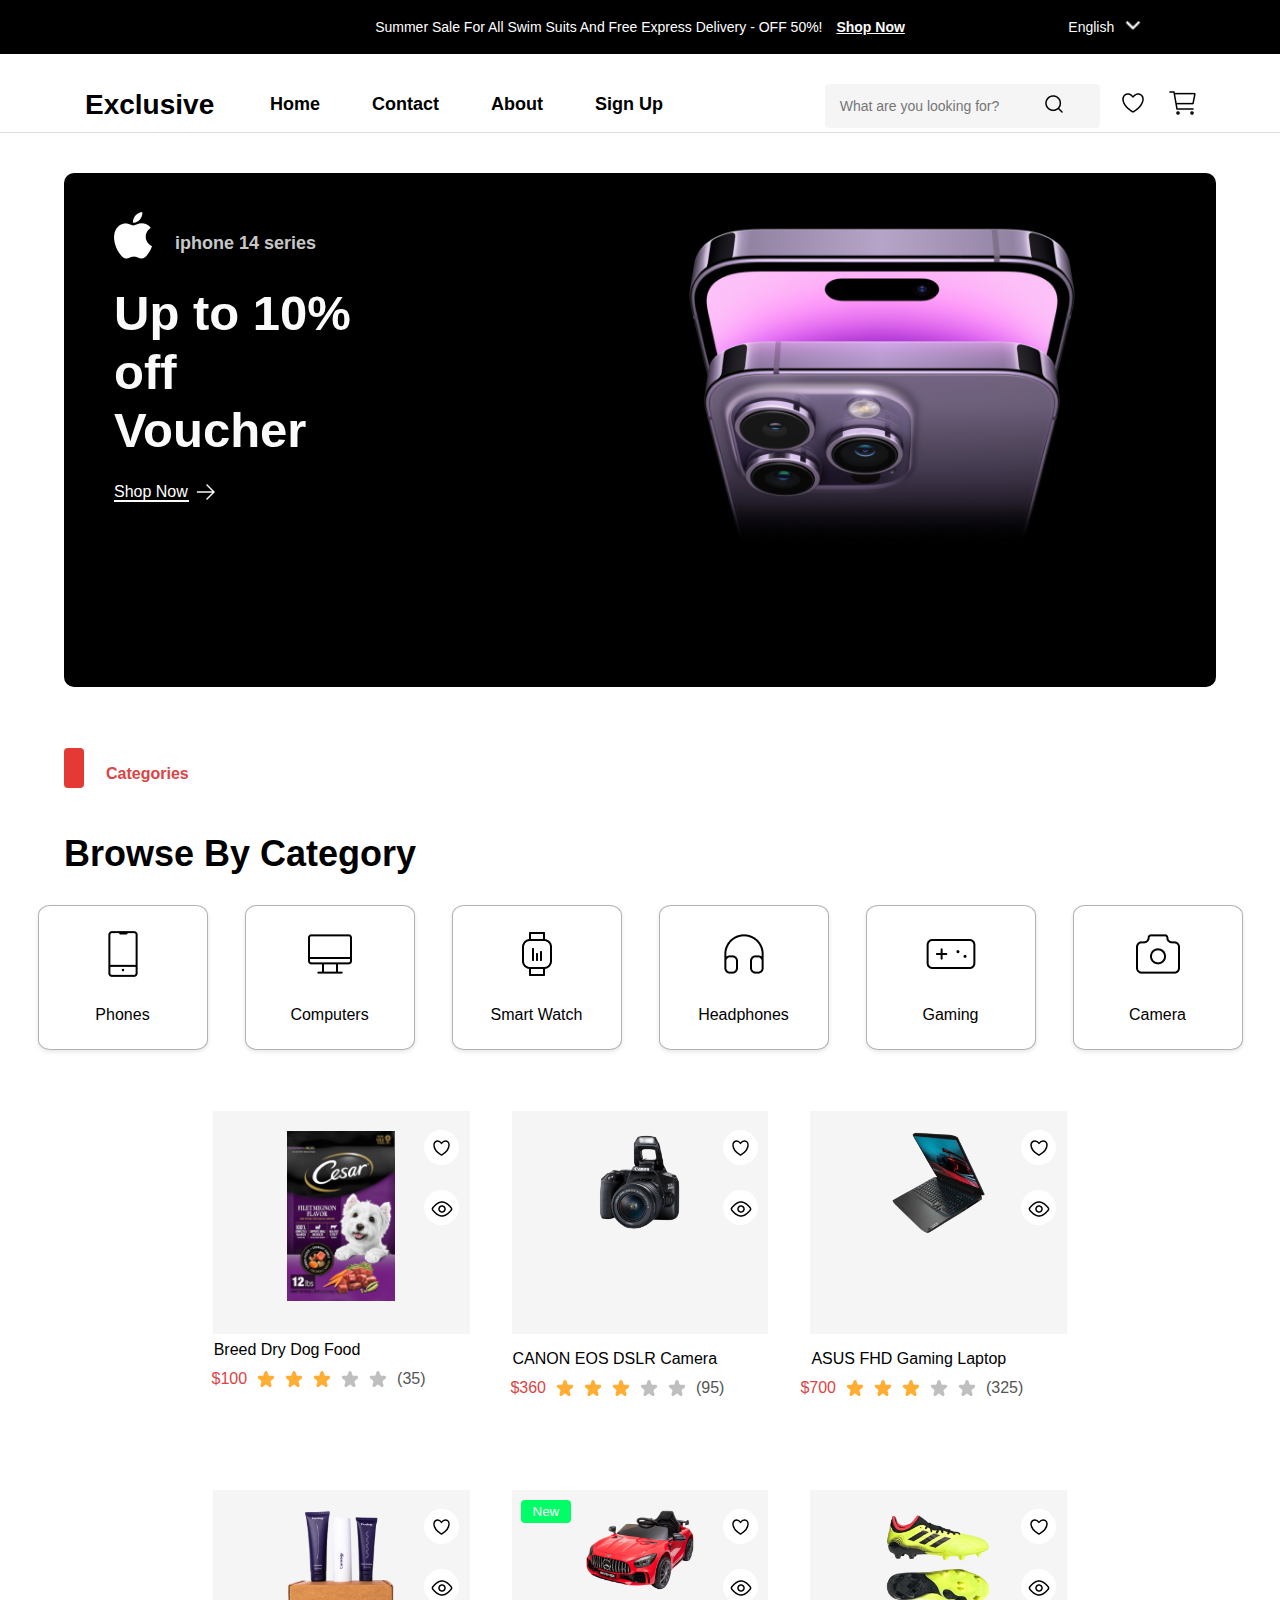
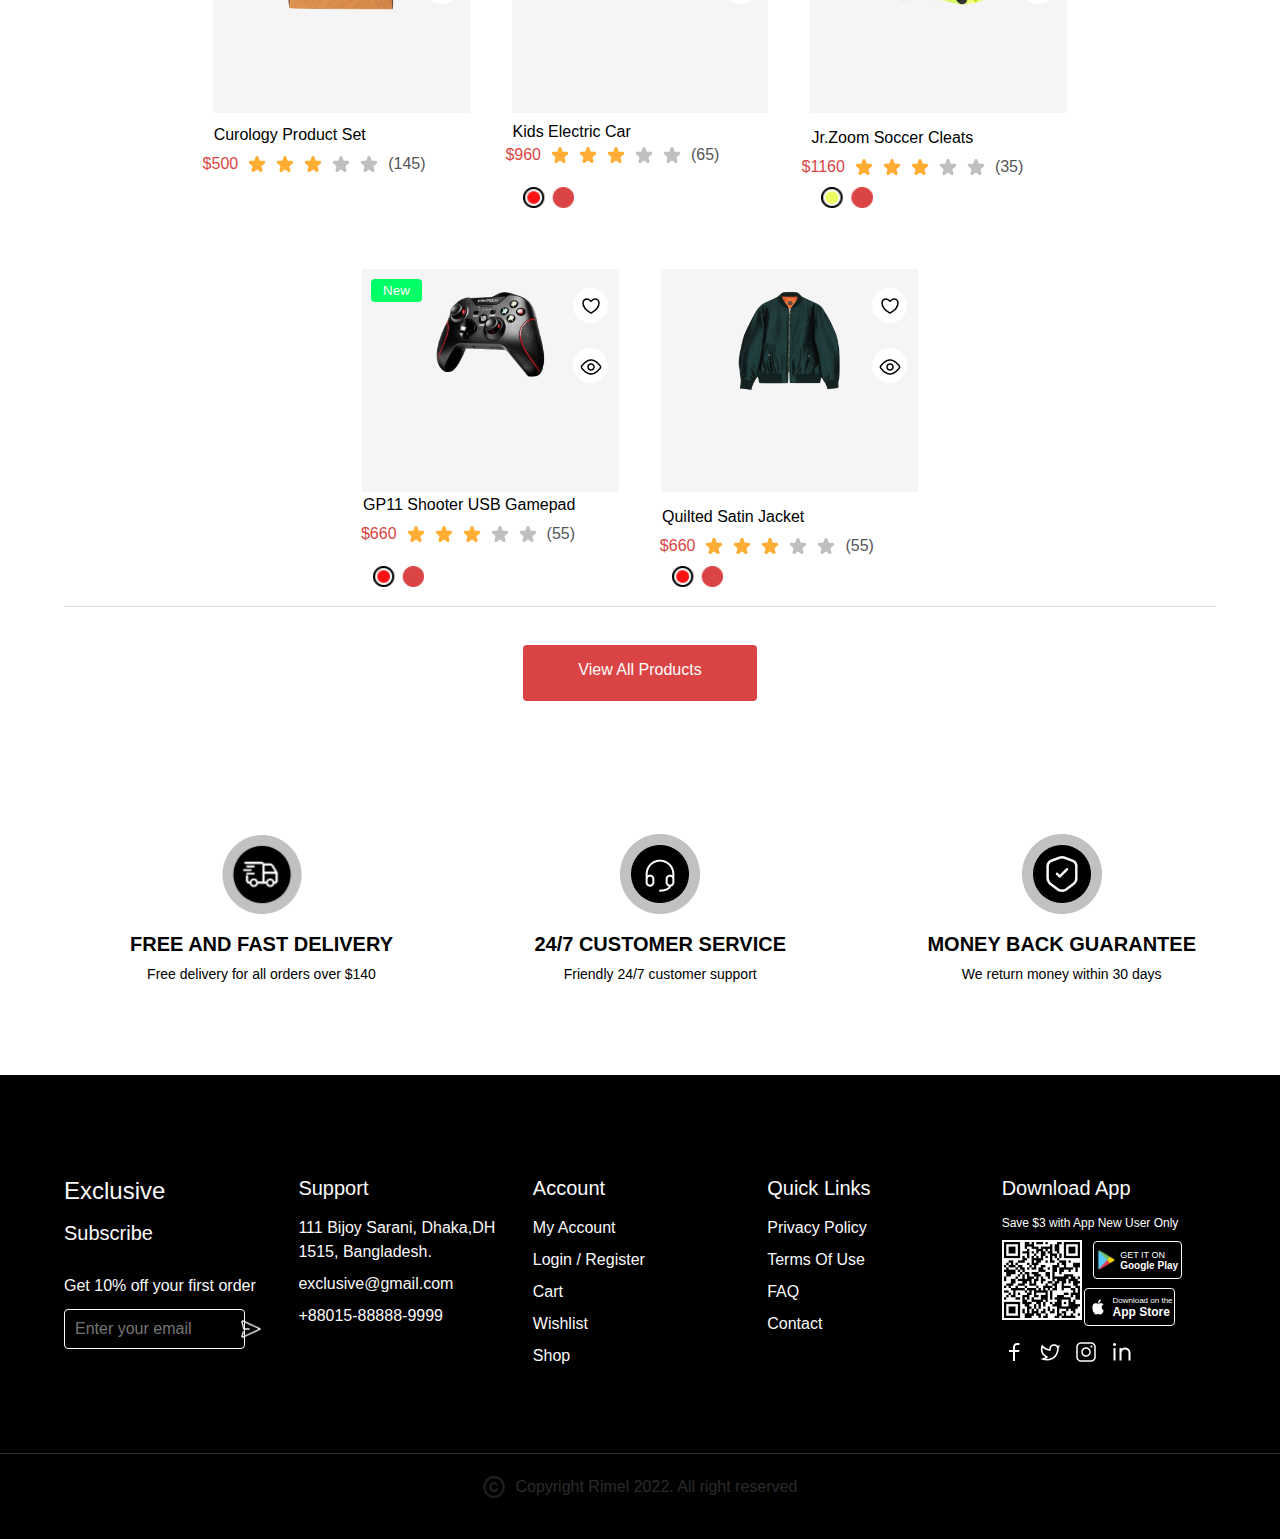
<file: index.html>
<!DOCTYPE html>
<html lang="en">
<head>
    <meta charset="UTF-8">
    <meta name="viewport" content="width=device-width, initial-scale=1.0">
    <title>Exclusive</title>
    <link rel="stylesheet" href="style.css">
    <link rel="stylesheet" href="https://cdnjs.cloudflare.com/ajax/libs/font-awesome/6.0.0-beta3/css/all.min.css">
    

</head>
<body>
    <div class="container">
      
            <div class="announcement-bar">
                <div class="content">
                    Summer Sale For All Swim Suits And Free Express Delivery - OFF 50%! 
                    <a href="#" class="shop-now">Shop Now</a>
                </div>
        
                <div class="lang">
                    <span>English</span>
                    <a href="#"><img src="image/DropDown.png" alt="Dropdown"></a>
                </div>
            </div>

        
    </div>
  
    <header>
        <div class="header">
            <div class="brand">Exclusive</div>
            <div class="menu-icon">
                <i class="fas fa-bars"></i>
            </div>
            <div class="menu">
                <!-- Close icon inside menu, above navlinks -->
               
                <ul class="navlinks">
                    <div class="close">
                        <div class="close-icon" style="display: none;">
                            <i class="fa-solid fa-square-xmark"></i>
                        </div>
                    </div>
                    <li><a href="#">Home</a></li>
                    <li><a href="#">Contact</a></li>
                    <li><a href="#">About</a></li>
                    <li><a href="#">Sign Up</a></li>
                </ul>
            </div>
            <div class="search">
                <input type="text"class="search-field" placeholder="What are you looking for?">
                <img src="image/Component 2.png" href="component 2"/>
            </div>
            <div class="icon">
                <a href=""><img src="image/Wishlist.png" href="wishlist"/></a>
                <a href=""><img src="image/Cart1 with buy.png" href="wishlist"/></a> 
            </div>
        </div>
    </header>
    
    <section id="spotlight">
        <div class="wrapper">
            <div class="promo-content">
               <a href=""><img class=apple src="image/1200px-Apple_gray_logo 1.png" href="apple_gray"/></a>
               <h4>iphone 14 series</h4>
               <h1>Up to 10% off Voucher</h1>
               <a href="#" class="shop-now">Shop Now</a>
               <hr line/>
               <img class="arrow"src="image/icons arrow-right.png" href="arrow"/>
            </div>
            <div class="promo-image">
                <img class=iphone src="image/hero_endframe__cvklg0xk3w6e_large 2.png" alt="iPhone 14 Image">
            </div>
        </div>
    </section>
    <section id="categories-section">
        <div class="wrapper">
            <div class="red-rectangle"></div>
            <h4>Categories</h4>
            <h2>Browse By Category</h2>
        </div>
        <div class="Category-list">
    </section>
    <section id="products-list">
        <div class="wrapper">
        <div id="product-grid">
            
        </div> 
    </div> 
    <a href="main.html" id="btn-view">View All Products</a>
    </section>
    <section id="tracking">
        <div class="wrapper">
            <div class="vehicle-menu">
                <div class="delivery">
                    <img src="image/Services (2).png"/>
                    <h2>FREE AND FAST DELIVERY</h2>
                    <P>Free delivery for all orders over $140</P>
                </div>
                <div class="delivery">
                    <img src="image/Services (1).png"/>
                    <h2>24/7 CUSTOMER SERVICE</h2>
                    <P>Friendly 24/7 customer support</P>
                </div>
                <div class="delivery">
                    <img src="image/Services (3).png"/>
                    <h2>MONEY BACK GUARANTEE</h2>
                    <P>We return money within 30 days</P>
                </div>
            </div>
        </div>
    </section>

    <footer>
        <div class="wrapper">
            <div class="main-section">
            <div class="footer-section">
                <h3 class="exclusive">Exclusive</h3>
                <p class="para1">Subscribe</p>
                <p>Get 10% off your first order</p>
                <form class="email-form">
                    <input type="email" placeholder="Enter your email" required>
                    <img src="image/Vector (1).png" href=""/> 
                </form>
            </div>

            <div class="second-section">
                <h3>Support</h3>
                <p class="dhaka">111 Bijoy Sarani, Dhaka,DH 1515, Bangladesh.</p>
                <p class="email">exclusive@gmail.com</p>
                <p class="phone">+88015-88888-9999</p>
            </div>

            <div class="third-section">
                <h3>Account</h3>
                <ul>
                    <li>My Account</li>
                    <li>Login / Register</li>
                    <li>Cart</li>
                    <li>Wishlist</li>
                    <li>Shop</li>
                </ul>
            </div>

            <div class="fourth-section">
                <h3>Quick Links</h3>
                <ul>
                    <li>Privacy Policy</li>
                    <li>Terms Of Use</li>
                    <li>FAQ</li>
                    <li>Contact</li>
                </ul>
            </div>

            <div class="fifth-section">
                <h3>Download App</h3>
                <p>Save $3 with App New User Only</p>
                <div class="qrcode">
                    <a href="#"><img src="image/Qr Code.png"></a>
                </div>
                <div class="store-buttons">
                    <div class="store-item1">
                        <img src="image/playstore (2).png" alt="Google Play Logo">
                        <div class="store-text1">
                            <h4>GET IT ON</h4>
                            <h2>Google Play</h2>
                        </div>
                    </div>
                    
                    <div class="store-item2">
                        <img src="image/1200px-Apple_gray_logo 1.png" alt="Apple App Store Logo">
                        <div class="store-text2">
                            <h4>Download on the</h4>
                            <h2>App Store</h2>
                        </div>
                    </div>
                </div>
                
                <div class="social-icons">
                    <a href="#"><img src="image/Icon-Facebook.png" href="facebook"></a>
                    <a href="#"><img src="image/Icon-Twitter.png" href="twitter"></a>
                    <a href="#"><img src="image/icon-instagram.png" href="instagram"></a>
                    <a href="#"><img src="image/Icon-Linkedin.png" href="linkdin"></a>
                </div>
            </div>
        </div>
        </div>
        <div class="bottom-section">
          <div class="border">
            <div class="mid-class">
            <img src="image/Group.png" alt=""/>
            <p>Copyright Rimel 2022. All right reserved</p>
             </div>
          </div>
        </div>

       
    </footer>


    <script src="script.js" defer></script>
</body>
</html>
</file>
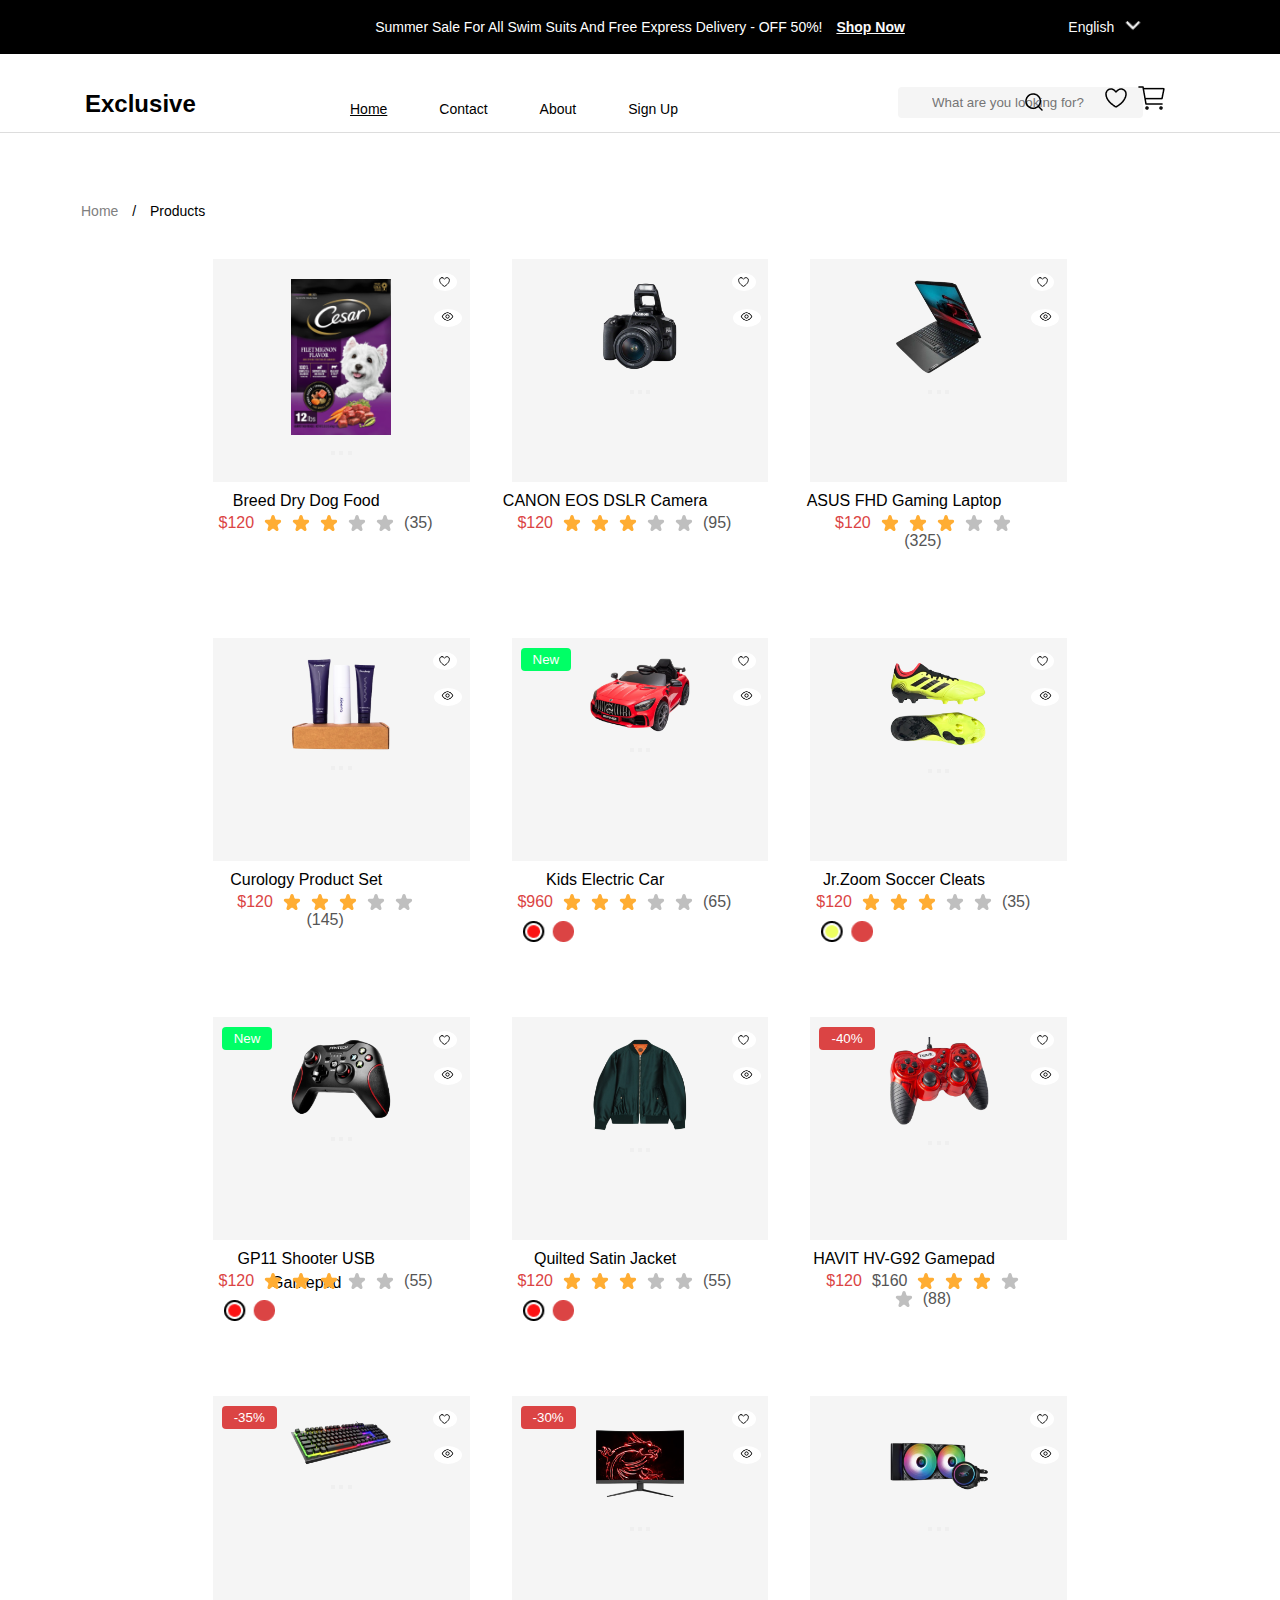
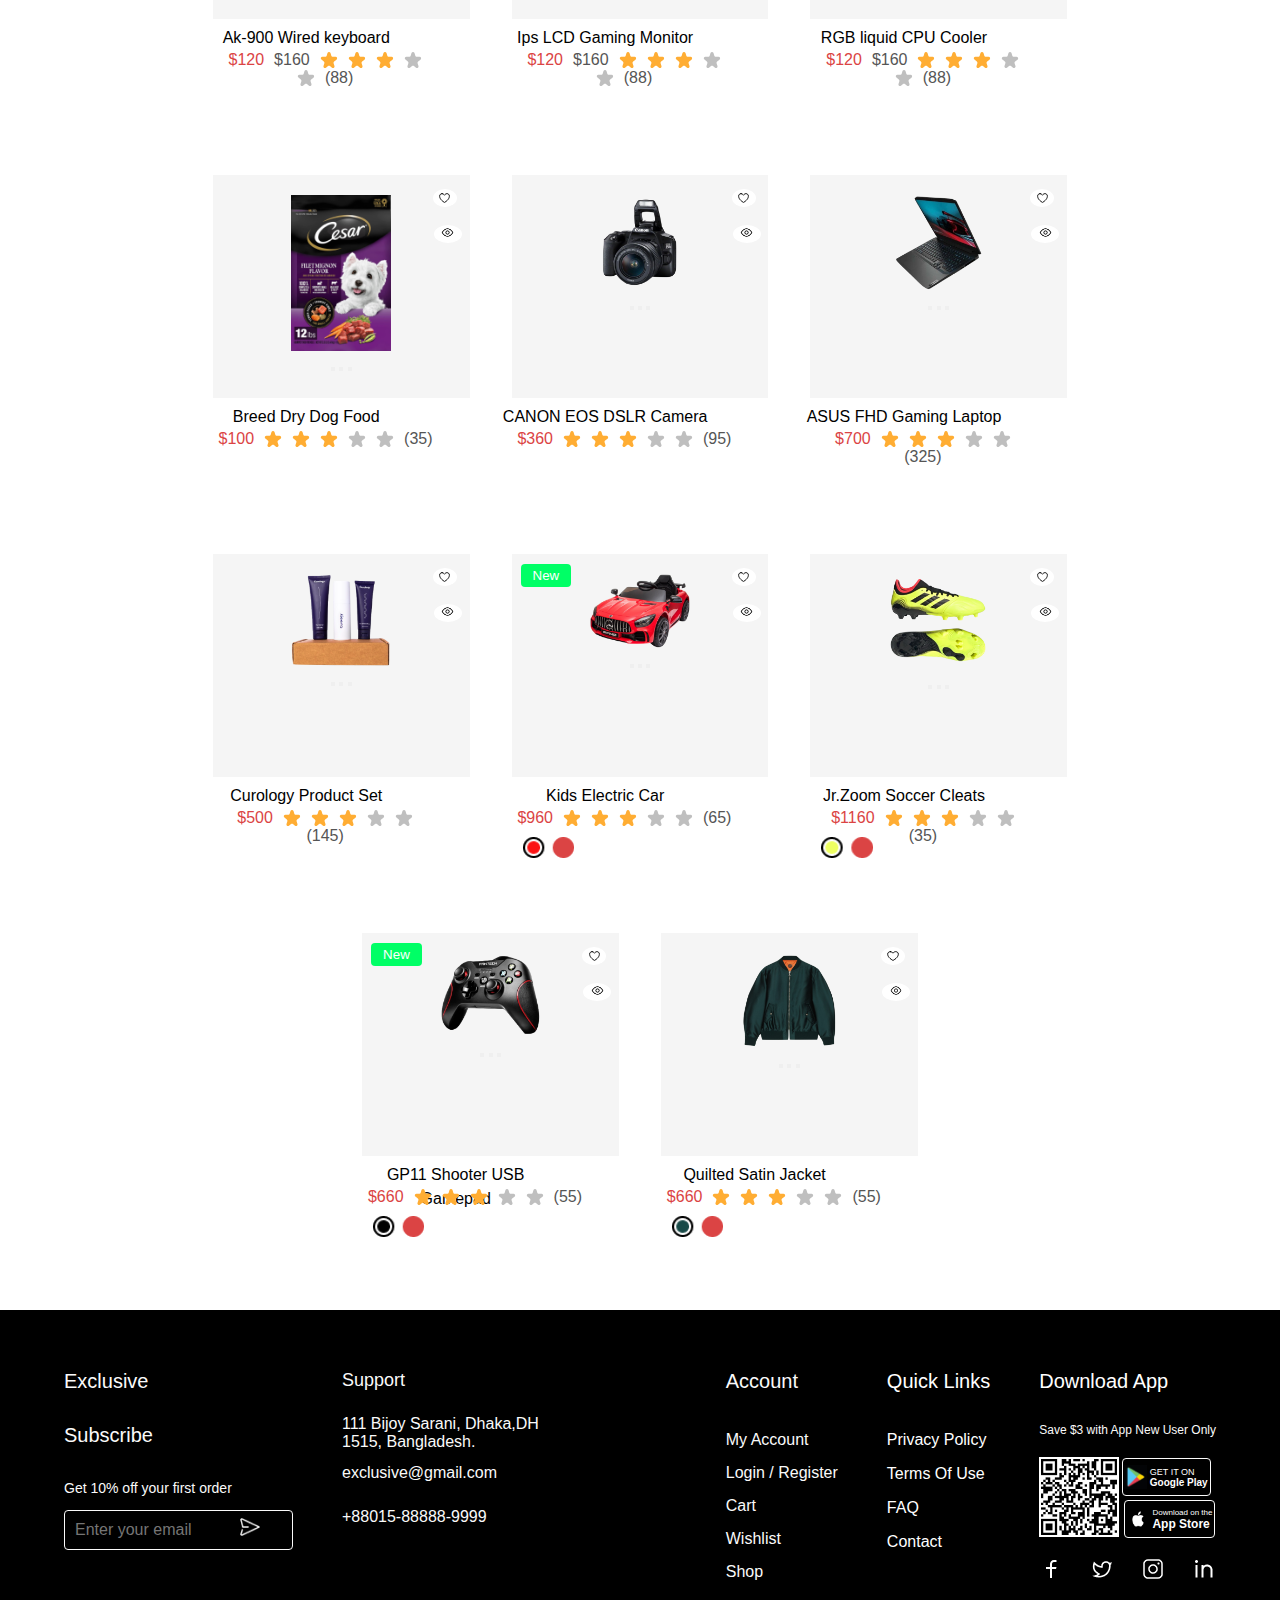
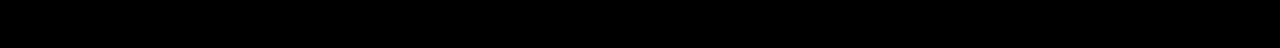
<file: main.html>
<!DOCTYPE html>
<html lang="en">
<head>
    <meta charset="UTF-8">
    <meta name="viewport" content="width=device-width, initial-scale=1.0">
    <title>Exclusive</title>
    <link rel="stylesheet" href="main.css">
    
</head>
<body>
    <div class="announcement-bar">
        <div class="content">
            Summer Sale For All Swim Suits And Free Express Delivery - OFF 50%! 
            <a href="#" class="shop-now">Shop Now</a>
        </div>

        <div class="lang">
            <span>English</span>
            <a href="#"><img src="image/DropDown.png" alt="Dropdown"></a>
        </div>
    </div>
    <header>
        <nav class="header">
            <div class="brand">Exclusive</div>
            <ul class="nav-links show hide">
                <li><a href="#" style="text-decoration: underline;">Home</a></li>
                <li><a href="#">Contact</a></li>
                <li><a href="#">About</a></li>
                <li><a href="#">Sign Up</a></li>
            </ul>
            <div class="search">
                <input type="text" id="search-input" placeholder="What are you looking for?">
                <img src="image/Component 2.png" id="search-button" href="component 2"/>
            </div>
            <div class="icon">
               <a href=""> <img src="image/Wishlist.png" href="wishlist"/></a>
               <a href=""><img src="image/Cart1 with buy.png" href="wishlist"/></a> 
            </div>
        </header>
        <div class="list">
            <div class="ahref-list">
                <p>
                    <a href="#" style="color: grey;font-size: 14px;">Home </a>   <span class="separator"> / </span> <a href="#"style="color:#000000;font-size: 14px;">Products</a>
                </p>
            </div>
        </div>
        <section id="products-list">
             <div class="wrapper">
            <div id="product-grid">
                <!-- <div class="product-items">
                    <img src="image/catlist.jpg (2).png" href=""/>
                    <div class="position-vector">
                         <span><img src="image/Vector (1).svg" href=""/></span>
                    </div>
                    <div class="position-vector2">
                       <span><img src="image/Quick View.png" href=""/></span> 
                    </div>
                    <div class="bottom-items">
                    <h3>Breed Dry Dog Food</h3>
                    <ul>
                        <li>$100</li>
                        <li><img src="image/Vector (2).svg"/></li>
                        <li><img src="image/Vector (2).svg"/></li>
                        <li><img src="image/Vector (2).svg"/></li>
                        <li><img src="image/Vector (3).svg"/></li>
                        <li><img src="image/Vector (3).svg"/></li>
                        <li>(35)</li>
                    </ul>
                </div>
             </div>
                <div class="product-items">
                    <img src="image/motor1.png" href=""/>
                    <div class="position-vector">
                   <span><img src="image/Vector (1).svg" href=""/></span> 
                    </div>
                    <div class="position-vector2">
                   <span><img src="image/Quick View.png" href=""/></span> 
                    </div>
                    <button class="add-to-cart">Add to Cart</button>
                    <div class="bottom-items">
                    <h3>CANON EOS DSLR Camera</h3>
                   <ul>
                    <li>$360</li>
                    <li><img src="image/Vector (2).svg"/></li>
                    <li><img src="image/Vector (2).svg"/></li>
                    <li><img src="image/Vector (2).svg"/></li>
                    <li><img src="image/Vector (2).svg"/></li>
                    <li><img src="image/Vector (3).svg"/></li>
                    <li>(95)</li>
                   </ul>
                </div>
                </div>
                <div class="product-items">
                    <img src="image/Frame 604.png" href=""/>
                    <div class="position-vector">
                   <span><img src="image/Vector (1).svg" href=""/></span> 
                    </div>
                    <div class="position-vector2">
                   <span> <img src="image/Quick View.png" href=""/></span>
                    </div>
                    <div class="bottom-items">
                    <h3>ASUS FHD Gaming Laptop</h3>
                    <ul>
                        <li>$700</li>
                        <li><img src="image/Vector (2).svg"/></li>
                        <li><img src="image/Vector (2).svg"/></li>
                        <li><img src="image/Vector (2).svg"/></li>
                        <li><img src="image/Vector (2).svg"/></li>
                        <li><img src="image/Vector (2).svg"/></li>
                        <li>(325)</li>
                       </ul>
                    </div>
                </div>
                <div class="product-items">
                    <img src="image/curology-j7pKVQrTUsM-unsplash 1.png" href=""/>
                    <div class="position-vector">
                    <span><img src="image/Vector (1).svg" href=""/></span>
                </div>
                <div class="position-vector2">
                    <span><img src="image/Quick View.png" href=""/></span>
                </div>
            <div class="bottom-items">
                    <h3>Curology Product Set</h3>
                    <ul>
                        <li>$500</li>
                        <li><img src="image/Vector (2).svg"/></li>
                        <li><img src="image/Vector (2).svg"/></li>
                        <li><img src="image/Vector (2).svg"/></li>
                        <li><img src="image/Vector (2).svg"/></li>
                        <li><img src="image/Vector (3).svg"/></li>
                        <li>(145)</li>
                       </ul>
                    </div>
                </div>
                <div class="product-items">
                    <img src="image/newcar.png" href=""/>
                    <button class="new-btn">new</button>
                    <div class="position-vector">
                   <span><img src="image/Vector (1).svg" href=""/></span>
                </div>
                <div class="position-vector2">
                   <span><img src="image/Quick View.png" href=""/></span> 
                </div>
                <div class="bottom-items">
                    <h3>Kids Electric Car</h3>
                    <ul>
                        <li>$960</li>
                        <li><img src="image/Vector (2).svg"/></li>
                        <li><img src="image/Vector (2).svg"/></li>
                        <li><img src="image/Vector (2).svg"/></li>
                        <li><img src="image/Vector (2).svg"/></li>
                        <li><img src="image/Vector (2).svg"/></li>
                        <li>(65)</li>
                    </ul>
                    <div class="round">
                    <img src="image/red-red1.png"/>
                </div>
                </div>
                </div>
                <div class="product-items">
                   <img src="image/Frame 608 (1).png" href=""/>
                    <div class="position-vector">
                   <span><img src="image/Vector (1).svg" href=""/></span>
                </div>
                <div class="position-vector2">
                   <span><img src="image/Quick View.png" href=""/></span> 
                </div>
                <div class="bottom-items">
                    <h3>Jr.Zoom Soccer Cleats</h3>
                    <ul>
                        <li>$1160</li>
                        <li><img src="image/Vector (2).svg"/></li>
                        <li><img src="image/Vector (2).svg"/></li>
                        <li><img src="image/Vector (2).svg"/></li>
                        <li><img src="image/Vector (2).svg"/></li>
                        <li><img src="image/Vector (2).svg"/></li>
                        <li>(35)</li>
                        
                    </ul>
                    <div class="round">
                        <img src="image/yellow-red.png"/>
                    </div>
                </div>
                </div>
                <div class="product-items">
                    <button class="new-btn">new</button>
                    <img src="image/gamer.png" href=""/>
                    <div class="position-vector">
                   <span><img src="image/Vector (1).svg" href=""/></span> 
                </div>
                <div class="position-vector2">
                   <span><img src="image/Quick View.png" href=""/></span> 
                </div>
                <div class="bottom-items">
                    <h3>GP11 Shooter USB Gamepad</h3>
                    <ul>
                        <li>$660</li>
                        <li><img src="image/Vector (2).svg"/></li>
                        <li><img src="image/Vector (2).svg"/></li>
                        <li><img src="image/Vector (2).svg"/></li>
                        <li><img src="image/Vector (2).svg"/></li>
                        <li><img src="image/star-half-filled.png"/></li>
                        <li>(55)</li>
                    </ul>
                    <div class="round">
                    <img src="image/black-red.png"/>
                </div>
                </div>
                </div>
            
            <div class="product-items">
                <img src="image/jacket.png" href=""/>
                <div class="position-vector">
               <span><img src="image/Vector (1).svg" href=""/></span> 
            </div>
            <div class="position-vector2">
                <span><img src="image/Quick View.png" href=""/></span>
            </div>
            <div class="bottom-items">
                <h3>GP11 Shooter USB Gamepad</h3>
                <ul>
                    <li>$660</li>
                    <li><img src="image/Vector (2).svg"/></li>
                    <li><img src="image/Vector (2).svg"/></li>
                    <li><img src="image/Vector (2).svg"/></li>
                    <li><img src="image/Vector (2).svg"/></li>
                    <li><img src="image/star-half-filled.png"/></li>
                    <li>(55)</li>
                   
                </ul>
                <div class="round">
                <img src="image/violet-red.png"/>
            </div>
            </div>
            </div>
            <div class="product-items">
                <button class="red-btn">-40%</button>
                <img src="image/red-gamer.png" class="red-gamer"  href=""/>
              
                <div class="position-vector">
               <span><img src="image/Vector (1).svg" href=""/></span> 
            </div>
            <div class="position-vector2">
                <span><img src="image/Quick View.png" href=""/></span>
            </div>
            <div class="bottom-items">
                <h3>HAVIT HV-G92 Gamepad</h3>
                <div class="product-prices">
                    <span class="current-price">$120</span>
                    <span class="old-price">$160</span>
                </div>
                <div class="product-rating">
               <ul>
                <li><img src="image/Vector (2).svg" href="vector"/></li>
                <li><img src="image/Vector (2).svg" href="vector"/></li>
                <li><img src="image/Vector (2).svg" href="vector"/></li>
                <li><img src="image/Vector (2).svg" href="vector"/></li>
                <li><img src="image/Vector (2).svg" href="vector"/></li>
                <li>(88)</li>
               </ul>
                </div>
               
            </div>
            </div>
               <div class="product-items">
                <button class="red-btn">-35%</button>
                <img src="image/ak-900-01-500x500 1.png"class="red-gamer" href=""/>
                <div class="position-vector">
               <span><img src="image/Vector (1).svg" href=""/></span> 
            </div>
            <div class="position-vector2">
                <span><img src="image/Quick View.png" href=""/></span>
            </div>
            <div class="bottom-items">
                <h3>HAVIT HV-G92 Gamepad</h3>
                <div class="product-prices">
                    <span class="current-price">$120</span>
                    <span class="old-price">$160</span>
                </div>
                <div class="product-rating">
               <ul>
                <li><img src="image/Vector (2).svg" href="vector"/></li>
                <li><img src="image/Vector (2).svg" href="vector"/></li>
                <li><img src="image/Vector (2).svg" href="vector"/></li>
                <li><img src="image/Vector (2).svg" href="vector"/></li>
                <li><img src="image/Vector (2).svg" href="vector"/></li>
                <li>(88)</li>
               </ul>
                </div>
               
            </div>
            </div>
            <div class="product-items">
                <button class="red-btn">-30%</button>
                <img src="image/Frame 613.png" class="red-gamer" href=""/>
                <div class="position-vector">
                <span><img src="image/Vector (1).svg" href=""/></span>
            </div>
            <div class="position-vector2">
               <span><img src="image/Quick View.png" href=""/></span> 
            </div>
            <div class="bottom-items">
                <h3>HAVIT HV-G92 Gamepad</h3>
                <div class="product-prices">
                    <span class="current-price">$120</span>
                    <span class="old-price">$160</span>
                </div>
                <div class="product-rating">
               <ul>
                <li><img src="image/Vector (2).svg" href="vector"/></li>
                <li><img src="image/Vector (2).svg" href="vector"/></li>
                <li><img src="image/Vector (2).svg" href="vector"/></li>
                <li><img src="image/Vector (2).svg" href="vector"/></li>
                <li><img src="image/Vector (2).svg" href="vector"/></li>
                <li>(88)</li>
               </ul>
                </div>
               
            </div>
            </div>
            <div class="product-items">
                <img src="image/Frame 610.png" class="red-gamer" href=""/>
                <div class="position-vector">
                <span><img src="image/Vector (1).svg" href=""/></span>
            </div>
            <div class="position-vector2">
                <span><img src="image/Quick View.png" href=""/></span>
            </div>
            <div class="bottom-items">
                <h3>HAVIT HV-G92 Gamepad</h3>
                <div class="product-prices">
                    <span class="current-price">$120</span>
                    <span class="old-price">$160</span>
                </div>
                <div class="product-rating">
               <ul>
                <li><img src="image/Vector (2).svg" href="vector"/></li>
                <li><img src="image/Vector (2).svg" href="vector"/></li>
                <li><img src="image/Vector (2).svg" href="vector"/></li>
                <li><img src="image/Vector (2).svg" href="vector"/></li>
                <li><img src="image/Vector (2).svg" href="vector"/></li>
                <li>(88)</li>
               </ul>
                </div>
               
            </div>
            </div>
            <div class="product-items">
                <img src="image/catlist.jpg (2).png" href=""/>
                <div class="position-vector">
                     <span><img src="image/Vector (1).svg" href=""/></span>
                </div>
                <div class="position-vector2">
                   <span><img src="image/Quick View.png" href=""/></span> 
                </div>
                <div class="bottom-items">
                <h3>Breed Dry Dog Food</h3>
                <ul>
                    <li>$100</li>
                    <li><img src="image/Vector (2).svg"/></li>
                    <li><img src="image/Vector (2).svg"/></li>
                    <li><img src="image/Vector (2).svg"/></li>
                    <li><img src="image/Vector (3).svg"/></li>
                    <li><img src="image/Vector (3).svg"/></li>
                    <li>(35)</li>
                </ul>
            </div>
         </div>
         <div class="product-items">
            <img src="image/motor1.png" href=""/>
            <div class="position-vector">
           <span><img src="image/Vector (1).svg" href=""/></span> 
            </div>
            <div class="position-vector2">
                <span><img src="image/Quick View.png" href=""/></span>
            </div>
            <button class="add-to-cart">Add to Cart</button>
            <div class="bottom-items">
            <h3>CANON EOS DSLR Camera</h3>
           <ul>
            <li>$360</li>
            <li><img src="image/Vector (2).svg"/></li>
            <li><img src="image/Vector (2).svg"/></li>
            <li><img src="image/Vector (2).svg"/></li>
            <li><img src="image/Vector (2).svg"/></li>
            <li><img src="image/Vector (3).svg"/></li>
            <li>(95)</li>
           </ul>
        </div>
        </div>
        <div class="product-items">
            <img src="image/Frame 604.png" href=""/>
            <div class="position-vector">
           <span> <img src="image/Vector (1).svg" href=""/></span>
            </div>
            <div class="position-vector2">
                <span> <img src="image/Quick View.png" href=""/></span> 
            </div>
            <div class="bottom-items">
            <h3>ASUS FHD Gaming Laptop</h3>
            <ul>
                <li>$700</li>
                <li><img src="image/Vector (2).svg"/></li>
                <li><img src="image/Vector (2).svg"/></li>
                <li><img src="image/Vector (2).svg"/></li>
                <li><img src="image/Vector (2).svg"/></li>
                <li><img src="image/Vector (2).svg"/></li>
                <li>(325)</li>
               </ul>
            </div>
        </div>
        <div class="product-items">
            <img src="image/curology-j7pKVQrTUsM-unsplash 1.png" href=""/>
            <div class="position-vector">
            <span><img src="image/Vector (1).svg" href=""/></span>
        </div>
        <div class="position-vector2">
           <span><img src="image/Quick View.png" href=""/></span> 
        </div>
    <div class="bottom-items">
            <h3>Curology Product Set</h3>
            <ul>
                <li>$500</li>
                <li><img src="image/Vector (2).svg"/></li>
                <li><img src="image/Vector (2).svg"/></li>
                <li><img src="image/Vector (2).svg"/></li>
                <li><img src="image/Vector (2).svg"/></li>
                <li><img src="image/Vector (3).svg"/></li>
                <li>(145)</li>
               </ul>
            </div>
        </div>
        <div class="product-items">
            <img src="image/newcar.png" href=""/>
            <button class="new-btn">new</button>
            <div class="position-vector">
            <span><img src="image/Vector (1).svg" href=""/></span>
        </div>
        <div class="position-vector2">
           <span><img src="image/Quick View.png" href=""/></span> 
        </div>
        <div class="bottom-items">
            <h3>Kids Electric Car</h3>
            <ul>
                <li>$960</li>
                <li><img src="image/Vector (2).svg"/></li>
                <li><img src="image/Vector (2).svg"/></li>
                <li><img src="image/Vector (2).svg"/></li>
                <li><img src="image/Vector (2).svg"/></li>
                <li><img src="image/Vector (2).svg"/></li>
                <li>(65)</li>
            </ul>
            <div class="round">
            <img src="image/red-red1.png"/>
        </div>
        </div>
        </div>
        <div class="product-items">
            <img src="image/Frame 608 (1).png" href=""/>
            <div class="position-vector">
            <span><img src="image/Vector (1).svg" href=""/></span>
        </div>
        <div class="position-vector2">
            <span><img src="image/Quick View.png" href=""/></span>
        </div>
        <div class="bottom-items">
            <h3>Jr.Zoom Soccer Cleats</h3>
            <ul>
                <li>$1160</li>
                <li><img src="image/Vector (2).svg"/></li>
                <li><img src="image/Vector (2).svg"/></li>
                <li><img src="image/Vector (2).svg"/></li>
                <li><img src="image/Vector (2).svg"/></li>
                <li><img src="image/Vector (2).svg"/></li>
                <li>(35)</li>
                
            </ul>
            <div class="round">
                <img src="image/yellow-red.png"/>
            </div>
        </div>
        </div>
        <div class="product-items">
            <button class="new-btn">new</button>
            <img src="image/gamer.png" href=""/>
            <div class="position-vector">
          <span> <img src="image/Vector (1).svg" href=""/></span> 
        </div>
        <div class="position-vector2">
            <span><img src="image/Quick View.png" href=""/></span>
        </div>
        <div class="bottom-items">
            <h3>GP11 Shooter USB Gamepad</h3>
            <ul>
                <li>$660</li>
                <li><img src="image/Vector (2).svg"/></li>
                <li><img src="image/Vector (2).svg"/></li>
                <li><img src="image/Vector (2).svg"/></li>
                <li><img src="image/Vector (2).svg"/></li>
                <li><img src="image/star-half-filled.png"/></li>
                <li>(55)</li>
            </ul>
            <div class="round">
            <img src="image/black-red.png"/>
        </div>
        </div>
        </div>
        <div class="product-items">
            <img src="image/jacket.png" href=""/>
            <div class="position-vector">
            <span><img src="image/Vector (1).svg" href=""/></span>
        </div>
        <div class="position-vector2">
            <span><img src="image/Quick View.png" href=""/></span>
        </div>
        <div class="bottom-items">
            <h3>GP11 Shooter USB Gamepad</h3>
            <ul>
                <li>$660</li>
                <li><img src="image/Vector (2).svg"/></li>
                <li><img src="image/Vector (2).svg"/></li>
                <li><img src="image/Vector (2).svg"/></li>
                <li><img src="image/Vector (2).svg"/></li>
                <li><img src="image/star-half-filled.png"/></li>
                <li>(55)</li>
               
            </ul>
            <div class="round">
            <img src="image/violet-red.png"/>
        </div>
        </div>
        </div> -->
        </div>

        </div>  
        </section>
        <footer>
            <div class="wrapper">
                <div class="main-section">
                <div class="footer-section">
                    <h3>Exclusive</h3>
                    <p class="para1">Subscribe</p>
                    <p>Get 10% off your first order</p>
                    <form class="email-form">
                        <input type="email" placeholder="Enter your email" required>
                        <img src="image/Vector (1).png" href=""/> 
                    </form>
                </div>
    
                <div class="second-section">
                    <h3>Support</h3>
                    <p>111 Bijoy Sarani, Dhaka,DH 1515, Bangladesh.</p>
                    <p class="email">exclusive@gmail.com</p>
                    <p class="phone">+88015-88888-9999</p>
                </div>
    
                <div class="third-section">
                    <h3>Account</h3>
                    <ul>
                        <li>My Account</li>
                        <li>Login / Register</li>
                        <li>Cart</li>
                        <li>Wishlist</li>
                        <li>Shop</li>
                    </ul>
                </div>
    
                <div class="fourth-section">
                    <h3>Quick Links</h3>
                    <ul>
                        <li>Privacy Policy</li>
                        <li>Terms Of Use</li>
                        <li>FAQ</li>
                        <li>Contact</li>
                    </ul>
                </div>
    
                <div class="fifth-section">
                    <h3>Download App</h3>
                    <p>Save $3 with App New User Only</p>
                    <div class="qrcode">
                        <a href="#"><img src="image/Qr Code.png"></a>
                    </div>
                    <div class="store-buttons">
                        <div class="store-item1">
                            <img src="image/playstore (2).png" alt="Google Play Logo">
                            <div class="store-text1">
                                <h4>GET IT ON</h4>
                                <h2>Google Play</h2>
                            </div>
                        </div>
                        
                        <div class="store-item2">
                            <img src="image/1200px-Apple_gray_logo 1.png" alt="Apple App Store Logo">
                            <div class="store-text2">
                                <h4>Download on the</h4>
                                <h2>App Store</h2>
                            </div>
                        </div>
                    </div>
                    
                    <div class="social-icons">
                        <a href="#"><img src="image/Icon-Facebook.png" href="facebook"></a>
                        <a href="#"><img src="image/Icon-Twitter.png" href="twitter"></a>
                        <a href="#"><img src="image/icon-instagram.png" href="instagram"></a>
                        <a href="#"><img src="image/Icon-Linkedin.png" href="linkdin"></a>
                    </div>
                </div>
            </div>
            </div>
    
           
        </footer>
        <script src="main.js" ></script>
</body>
</html>
</file>
<file: main.css>
* {
    margin: 0;
    padding: 0;
    box-sizing: border-box;
}

body {
    font-family: Arial, sans-serif;
}

a {
    text-decoration: none;
  }
  li {
    list-style: none;
  }
  .wrapper {
    width: 90%;
    max-width: 1200px;
    margin: 0 auto;
    
  }
  
.announcement-bar {
    background-color: black;
    color: white;
    padding: 19px;
    font-size: 14px;
    font-weight: 400;
    display: flex;
    justify-content: center; 
    align-items: center; 
    position: relative; 
}
.content {
    text-align: center;
}

.announcement-bar .shop-now {
    color: #FAFAFA;
    font-weight: bold;
    text-decoration: underline;
    margin-left: 10px;
}
.lang {
    position: absolute;
    right: 134px; 
    display: flex;
    align-items: center;
}
.lang span {
    margin-right: 5px;
    color: #FAFAFA;
    font-size: 14px;
}
.lang img {
    width: 26.78px;
    height: 27.73px;
}
.header {
    display: flex;
    justify-content: space-between;
    align-items: center;
    padding: 39px;
    background-color: white;
    border-bottom: 1px solid #ddd;
    position: relative;
}

.brand {
    font-size: 24px;
    font-weight: bold;
    margin-left: 143px;
    position: absolute;
    left: -58px;
    bottom: 14px;
}

.nav-links {
    display: flex;
    position: absolute;
   right: 550px;
   bottom: 14px;
}

.nav-links li {
    margin-right: 52px;
}
.nav-links li  {
  
}
.nav-links a {
    text-decoration: none;
    color: black;
    font-size: 14px;
}
.search input {
    padding: 8px 34px;
    border-radius: 4px;
    position: absolute;
    left: 898px;
    background: #F5F5F5;
    border: none;
    bottom: 14px;

}
.search img {
    position: absolute;
    right: 234px;
    bottom: 18px;
}
.icon {
    position: absolute;
    right: 112px;
    bottom: 14px;
}
.icon a img{
    width: 32px;
    height: 32px;
}
.list{
    margin-left: 81px;
    margin-top: 70px;
}
.list .separator {
    padding: 0 10px; 
   
}
.list .ahref-list {
    font-size: 14px;
    font-weight: 400;
}
#products-list {
    padding: 40px 0;
   
    position: relative;
  }
  
  #products-list .wrapper {
   
  }
  
  #products-list .wrapper #product-grid {
    display: flex;
    flex-wrap: wrap;
    justify-content: center;
    width: 100%;
    gap: 42px;
    position: relative;
 
  }
  #products-list .wrapper #product-grid .product-items {
    background: #F5F5F5;
    width: 22.3%;
    padding: 20px;
    text-align: center;
    position: relative;
    margin-bottom: 114px;
    height: 223px;
   
  }
  #products-list .wrapper #product-grid .product-items .new-btn{
    color: white;
    padding: 4px 12px 4px 12px;
    border: none;
    border-radius: 4px;
    cursor: pointer;
    background-color: #00FF66;
    position: absolute;
    left: 9px;
    top: 10px;
  }
  #products-list .wrapper #product-grid .product-items .red-btn{
    color: white;
    padding: 4px 12px 4px 12px;
    border: none;
    border-radius: 4px;
    cursor: pointer;
    background-color: #DB4444;
    position: absolute;
    left: 9px;
    top: 10px;
  }
  #products-list .wrapper #product-grid .product-items .bottom-items h3{
    position: absolute;
    top: 230px;
    right: 58px;
    width: 82%;
  }
  
 
  #products-list .wrapper #product-grid .product-items .bottom-items ul {
    position: absolute;
    top: 245px;
    right: 32px
  }
  #products-list .wrapper #product-grid .product-items .red-gamer{
    position: absolute;
    top: 72px;
    left: 57px;
    width: 51%;
  }
  #products-list .wrapper #product-grid .product-items .bottom-items .round img{
   width: 48px;
   height: 21px;
  }
  #products-list .wrapper #product-grid .product-items .bottom-items .product-prices{
    position: absolute;
    top: 261px;
  }
  #products-list .wrapper #product-grid .product-items .bottom-items .product-prices .old-price {
    text-decoration: line-through;
    color: #999999;
    position: absolute;
    left: 47px;
  }
  #products-list .wrapper #product-grid .product-items .bottom-items .product-rating {
    position: absolute;
    top: 30px;
    right: 50px;
  }
  #products-list .wrapper #product-grid .product-items .bottom-items .round {
    position: absolute;
    bottom: -85px;
  }
  
  #products-list .wrapper #product-grid .product-items img {
   width: 46%;
  }
  #products-list .wrapper #product-grid .product-items .rond-img {
    width: 20%;
    position: absolute;
    top: 283px;
    left: 11px;
}
  
  #products-list .wrapper #product-grid .product-items .position-vector {
    position: absolute;
    top: 14px;
    width: 24px;
    left: 220px;
    border-radius: 67%;
    background-color: white;
  }
  #products-list .wrapper #product-grid .product-items .position-vector span {
    background-color: #fff;
    border: 4px solid #ffff; 
    border-radius: 46%;
  }
  #products-list .wrapper #product-grid .product-items .position-vector2 span {
    background-color: #fff;
    border: 4px solid #ffff; 
    border-radius: 46%;
  }
  #products-list .wrapper #product-grid .product-items .bottom-items .product-rating ul li {
display: flex;
  }
  #products-list .wrapper #product-grid .product-items .position-vector2{
    position: absolute;
    width: 28px;
    top: 50px;
    left: 221px;
    border-radius: 67%;
    background-color: white;
  }
  
  #products-list .wrapper #product-grid .product-items h3 {
    font-size: 16px;
    color: #000000;
    font-weight: 500;
    line-height: 24px;
  }
  

  #products-list .wrapper #product-grid .product-items ul {
    list-style: none;
    padding: 0;
    margin: 10px 0;
    display: flex;
    justify-content: center;
    align-items: center;
    flex-wrap: wrap;
  }
  

  #products-list .wrapper #product-grid .product-items ul li {
    margin: 0 5px;
    font-size: 16px;
    color: #555;
    display: inline-flex;
    align-items: center;
  }

  #products-list .wrapper #product-grid .product-items ul .oldPrise {
    text-decoration: line-through;
    width: 66%;
  }
  
  #products-list .wrapper #product-grid .product-items ul li:first-child {
    font-weight: 500;
    font-size: 16px;
    color: #DB4444;
  }
  
  #products-list .wrapper #product-grid .product-items ul li img {
    width: 18px;
    height: 18px;
  }
  

  #products-list .wrapper #product-grid .product-items .add-to-cart {
    display: none;
    color: #fff;
    padding: 17px 98px;
    border: none;
    border-radius: 5px;
    cursor: pointer;
    margin-top: 15px;
    background-color: #000000;
    position: absolute;
    bottom: -1px;
    right: 1px;
  }
  #products-list .wrapper #product-grid .product-items:hover .add-to-cart{
    display: block;
} 

  #products-list .wrapper #product-grid .product-items .add-to-cart:hover {
   
  }
  
  footer {
    background-color: #000;
    color: #fff;
    padding: 60px 0;
   
}
footer .wrapper {
   width: 90%;
}
footer .wrapper .main-section{
    display: flex;
    justify-content: space-between;
    
    
   
}
footer .wrapper .main-section h3 {
    margin-bottom: 30px;
    font-size: 20px;
    font-weight: 500;
}

/* General styling for each footer section */
footer .footer-section {
   
 
}

/* Headings in each section */
footer .footer-section h3 {
    font-size: 20px;
    margin-bottom: 16px;
    color: #FAFAFA;
    font-weight: 700;
}

/* Paragraph styling for section one */
footer .footer-section .para1 {
    font-weight: 500;
    margin-bottom: 29px;
    font-size: 20px;
    color: #FAFAFA;
}

/* General paragraph styling */
footer .footer-section p {
    font-size: 14px;
    line-height: 24PX;
    color: #FAFAFA;
    font-weight: 400;
}

/* Styling for the subscription form */
footer .footer-section form {
    margin-top: 10px;
}

footer .footer-section form input {
    padding: 10px;
    border: none;
    outline: none;
    font-size: 16px;
    background-color: transparent;
    color: white;
}

.email-form  {
    display: flex;
    border: 1.5px solid #FAFAFA;
    border-radius: 4px;
    position: relative;
   
}
.email-form img{
    width: 20px;
    height: 18px;
    position: absolute;
    left: 175px;
    top: 7px;
}


/* Second section - Support */
footer .wrapper .second-section h3 {
    font-size: 18px;
    margin-bottom: 24px;
    color: #FAFAFA
}

footer .wrapper .second-section p {
    font-size: 16px;
    /* line-height: 1.5; */
    color: #FAFAFA;
    width: 65%;

}
footer .wrapper .second-section .email,
footer .wrapper .second-section .phone{
    line-height: 44.2px;
    font-size: 16px;
    font-weight: 400;
    color: #FAFAFA;
}
footer .wrapper .third-section{
    
    color:#FAFAFA;
}
footer .wrapper .third-section h3 {
    font-size: 20px;
    font-weight: 500;
}

footer .wrapper .third-section ul li {
    font-size: 16px;
    font-weight: 400;
    color: #FAFAFA;
    line-height: 33px;
}

footer .wrapper .fourth-section h3{
    font-size: 20px;
    font-weight: 500;
}

footer .wrapper .fourth-section ul li {
    line-height: 34px;
}
footer .wrapper .fifth-section p {
    font-size: 12px;
    font-weight: 500;
    color: #FAFAFA;
    margin-bottom: 20px;
}
.store-buttons {
    display: flex;
    flex-direction: column;
    align-items: center;
    position: relative;
}

.store-item1 {
    display: flex;
    align-items: center;
    margin: 10px 0;
    border: 0.6px solid #FAFAFA;
    border-radius: 4px;
    width: 89px;
    HEIGHT: 38px;
    position: absolute;
    top: -93px;
    left: 83px;

}
.store-item2{
    display: flex;
    align-items: center;
    margin: 10px 0;
    border: 0.6px solid #FAFAFA;
    border-radius: 4px;
    width: 91px;
    HEIGHT: 38px;
    position: absolute;
    top: -51px;
    right: 1px;
}

.store-item1 img {
    width: 26%;
    margin-left: 1px;
    margin-right: 3px;

}
.store-item2 img{
    width: 14%;
    margin-left: 7px;
    margin-right: 8px; 
}

.store-text1 h4 {
    font-size: 9px;
    font-weight: normal;
    color: #fff;
   
}

.store-text1 h2 {
    font-size: 10px;
    font-weight: bold;
    color: #fff;
  
   
}
.store-text2 h4 {
    font-size: 8px;
    font-weight: 500;
    color: #fff;
   
}

.store-text2 h2 {
    font-size: 12px;
    font-weight: bold;
    color: #fff;
  
   
}
.social-icons{
    display: flex;
    justify-content: space-between;
    margin-top: 16px;
}
/* Third
</file>
<file: style.css>
/* Basic reset for margin and padding */
* {
    margin: 0;
    padding: 0;
    box-sizing: border-box;
}

body {
    font-family: Arial, sans-serif;
}

a {
    text-decoration: none;
}

li {
    list-style: none;
}

.wrapper {
    width: 90%;
    max-width: 1200px;
    margin: 0 auto;

}


.announcement-bar {
    background-color: black;
    color: white;
    padding: 19px;
    font-size: 14px;
    font-weight: 400;
    display: flex;
    justify-content: center;
    align-items: center;
    position: relative;
}

.content {
    text-align: center;
}

.announcement-bar .shop-now {
    color: #FAFAFA;
    font-weight: bold;
    text-decoration: underline;
    margin-left: 10px;
}

.lang {
    position: absolute;
    right: 134px;
    display: flex;
    align-items: center;
}

.lang span {
    margin-right: 5px;
    color: #FAFAFA;
    font-size: 14px;
}

.lang img {
    width: 26.78px;
    height: 27.73px;
}

.header {
    display: flex;
    justify-content: space-between;
    align-items: center;
    padding: 39px;
    background-color: white;
    border-bottom: 1px solid #ddd;
    position: relative;
}





.brand {
    font-size: 24px;
    font-weight: bold;
    margin-left: 143px;
    position: absolute;
    left: -58px;
    bottom: 11px;
}

.navlinks {

    display: flex;
    position: absolute;
    left: 400px;
    top: 40px;
}

.navlinks li {
    margin-right: 52px;
}

.navlinks li :hover {
    border-bottom: 1px solid #000000;

}



.navlinks a {
    text-decoration: none;
    color: black;
    font-size: 18px;
    font-weight: 600;
}

.menu {
    position: absolute;
    top: 0;
    right: 0;
    width: 100%;
    background-color: white;
}

.menu-icon,
.close-icon {
    cursor: pointer;
}



.menu-icon,
.close-icon {
    cursor: pointer;
}



.search input {
    padding: 16px 100px 14px 16px;
    border-radius: 4px;
    position: absolute;
    right: 204px;
    background: #F5F5F5;
    border: none;
    bottom: 4px;
    font-size: 14px;
    text-align: center;
}

.search img {
    position: absolute;
    right: 214px;
    bottom: 16px;
}

.icon {
    position: absolute;
    right: 81px;
    bottom: 9px;
}

.icon a img {
    width: 32px;
    height: 32px;
    margin-left: 14px;
}

.menu-icon {
    display: none;
    font-size: 28px;
    cursor: pointer;
    margin-right: 20px;
}

#spotlight {
    padding: 40px 0;
    color: #FAFAFA;
    font-size: 16px;
    font-weight: 400;
}

#spotlight .wrapper {
    display: flex;
    justify-content: space-between;
    align-items: center;
    max-width: 1200px;
    margin: 0 auto;
    padding: 50px;
    border-radius: 10px;
    background-color: black;
}


#spotlight .wrapper .promo-content {
    position: relative;
    top: -38px;
}

#spotlight .wrapper .promo-content a {
    display: inline-block;
    margin-bottom: 15px;
}

#spotlight .wrapper .promo-content a img {
    width: 40px;
    height: auto;
    left: -1px;
    top: -54px;
}

#spotlight .wrapper .promo-content h4 {
    font-size: 18px;
    color: #c7c7c7;
    position: absolute;
    top: -32px;
    left: 61px;
}

#spotlight .wrapper .promo-content h1 {
    font-size: 49px;
    font-weight: bold;
    margin-bottom: 20px;
    line-height: 1.2;
    width: 54%;
}

hr {
    border: 1px solid #fff;
    color: #fff;
    width: 75px;
    position: absolute;
    top: 182px;

}


#spotlight .wrapper .promo-content .shop-now {
    display: inline-block;
    color: #fff;
    font-size: 16px;
    line-height: 24px;
    border-radius: 1px #FAFAFA;
    font-weight: 500;
}

#spotlight .wrapper .promo-content img {
    position: absolute;
    top: 155px;
    right: 399px;
}

#spotlight .wrapper .promo-image {

    text-align: right;
    margin-top: -12px;
}

#spotlight .wrapper .promo-image img {
    width: 100%;
    height: auto;
    border-radius: 8px;
}

#categories-section {
    padding: 21px 0;
    background-color: #fff;
    /* Set background color */
}

.red-rectangle {
    width: 20px;
    /* Adjust width to your need */
    height: 40px;
    /* Adjust height to your need */
    background-color: #E53935;
    /* The red color from the image */
    border-radius: 4px;
    /* Rounded corners */
    margin-bottom: -23px;
}


#categories-section .wrapper {}

#categories-section .wrapper h4 {
    font-size: 16px;
    margin-bottom: 50px;
    color: #DB4444;
    font-weight: 600;

}

#categories-section .wrapper h2 {
    font-size: 36px;
    font-weight: 600;
    color: #000000;

    margin-bottom: 30px;
}

#categories-section h4 {
    margin-left: 42px;

}

#categories-section .Category-list {
    display: flex;
    justify-content: center;
    gap: 37px;

}

#categories-section .Category-item {
    border: 1px solid #0000004D;
    border-radius: 7%;
    text-align: center;
    padding: 20px;
    width: 170px;
    height: 145px;
    cursor: pointer;
    box-shadow: 0 2px 4px rgba(0, 0, 0, 0.1);
}


#categories-section .Category-item:hover {
    transform: translateY(-5px);
    box-shadow: 0 4px 8px rgba(0, 0, 0, 0.2);
}

#categories-section .Category-item img {
    width: 56px;
    height: 56px;
    margin-bottom: 10px;
}

#categories-section .Category-item p {
    font-size: 16px;
    font-weight: 500;
    color: #000000;
    margin-top: 10px;
}

#products-list {
    padding: 40px 0;

    position: relative;
}

#products-list .wrapper {}





#products-list .wrapper #product-grid {
    display: flex;
    flex-wrap: wrap;
    justify-content: center;
    width: 100%;
    gap: 42px;
    border-bottom: 1px solid #ddd;
    position: relative;
    margin-bottom: 38px;

}

#products-list .wrapper #product-grid .product-items {
    /* position: relative; */
    background: #F5F5F5;
    width: 22.3%;
    padding: 20px;
    text-align: center;
    position: relative;
    margin-bottom: 114px;
    height: 223px;
    cursor: pointer;
}

#products-list .wrapper #product-grid .product-items:hover {}

#products-list .wrapper #product-grid .product-items .new-btn {
    color: white;
    padding: 4px 12px 4px 12px;
    border: none;
    border-radius: 4px;
    cursor: pointer;
    background: #00FF66;
    position: absolute;
    left: 9px;
    top: 10px;
}

#products-list .wrapper #product-grid .product-items .bottom-items {
    position: relative;
    padding-top: 10px;
    /* Space between the image and the text */
    text-align: left;
    top: 91px;
    left: -19px;
}

#products-list .wrapper #product-grid .product-items .bottom-items h3 {
    font-size: 16px;
    color: #000000;
    font-weight: 500;
    line-height: 24px;
    margin: 8px 0;
    /* Adjust spacing as needed */
}

#products-list .wrapper #product-grid .product-items:nth-child(5) .bottom-items h3 {
    position: absolute;
    top: 27px;
}

#products-list .wrapper #product-grid .product-items:nth-child(5) .bottom-items ul {
    position: absolute;
    top: 56px;
    right: 5px;
}

#products-list .wrapper #product-grid .product-items .bottom-items ul {
    list-style: none;
    padding: 0;
    margin: 5px 0;
    /* Adjust spacing between h3 and the rating */
    display: flex;
    justify-content: right;

}

#products-list .wrapper #product-grid .product-items ul li {
    margin: 0 5px;
    font-size: 16px;
    color: #555;
    display: inline-flex;
    align-items: center;
}

#products-list .wrapper #product-grid .product-items ul li:first-child {
    font-weight: 500;
    font-size: 16px;
    color: #DB4444;
    /* Keeps price in red */
}


#products-list .wrapper #product-grid .product-items img{
    width: 50%;
    height: auto;
    
}


#products-list .wrapper #product-grid .product-items .position-vector img {
    position: absolute;
    top: 10px;
    left: 9px;
}

#products-list .wrapper #product-grid .product-items .position-vector {

    position: absolute;
    top: 15px;
    left: 207px;
    border-radius: 67%;
    background-color: white;
    width: 35px;
    height: 35px;
}

#products-list .wrapper #product-grid .product-items .position-vector2 {
    position: absolute;
    top: 36px;
    width: 25px;
    left: 206px;
    border-radius: 67%;
    background-color: white;

}

#products-list .wrapper #product-grid .product-items .position-vector2 {
    margin-top: 28px;
    border-radius: 235%;
    background-color: white;
    width: 35px;
    height: 35px;
}

#products-list .wrapper #product-grid .product-items .position-vector2 img {
    position: absolute;
    top: 7px;
    left: 6px;
    width: 24px;
}

#products-list .wrapper #product-grid .product-items h3 {
    font-size: 16px;
    color: #000000;
    font-weight: 500;
    line-height: 24px;
}

#products-list .wrapper #product-grid .product-items .rond-img {
    width: 20%;
    position: absolute;
    top: 297px;
    left: 11px;
}

#products-list .wrapper #product-grid .product-items ul {
    list-style: none;
    padding: 0;
    margin: 10px 0;
    display: flex;
    justify-content: center;
    align-items: center;
}


#products-list .wrapper #product-grid .product-items ul li {
    margin: 0 5px;
    font-size: 16px;
    color: #555;
    display: inline-flex;
    align-items: center;
}

#products-list .wrapper #product-grid .product-items ul li:first-child {
    font-weight: 500;
    font-size: 16px;
    color: #DB4444;
}

#products-list .wrapper #product-grid .product-items ul li img {
    width: 18px;
    height: 18px;
}


#products-list .wrapper #product-grid .product-items .add-to-cart {
    /* position: absolute; */
    display: none;
    color: #fff;
    padding: 17px 98px;
    border: none;
    border-radius: 5px;
    cursor: pointer;
    margin-top: 15px;
    background-color: #000000;
    position: absolute;
    bottom: -1px;
    right: 1px;
}

/* #products-list .wrapper #product-grid .product-items .add-to-cart:hover {
    background-color: #ff4b4b;
  }  */
#products-list .wrapper #product-grid .product-items:hover .add-to-cart {
    display: block;
}

#products-list #btn-view {
    color: #ffffff;
    padding: 16px 48px;
    border: none;
    border-radius: 4px;
    font-size: 16px;
    font-weight: 500;
    text-align: center;
    cursor: pointer;
    background: #DB4444;
    display: block;
    margin: 0 auto;
    width: 234px;
    height: 56px;
}

#tracking {
    padding: 73px 0;
}


#tracking .wrapper .vehicle-menu {
    display: flex;
    justify-content: space-between;
    align-items: center;
}

#tracking .wrapper .vehicle-menu .delivery {
    text-align: center;
    padding: 20px;
    padding-left: 66px;
}

#tracking .wrapper .vehicle-menu .delivery img {
    width: 80px;
    margin-bottom: 15px;
}

#tracking .wrapper .vehicle-menu .delivery h2 {
    font-size: 20px;
    color: #000000;
    margin-bottom: 10px;
    font-weight: 600;
}

#tracking .wrapper .vehicle-menu .delivery p {
    font-size: 14px;
    color: #000000;
}

/* Main styling for footer */
footer {
    background-color: #000;
    color: #fff;
    padding: 40px 0;
}

/* Wrapper styling */


/* Main section styling with flexbox */
footer .main-section {
    display: flex;
    justify-content: space-between;
    gap: 20px;
    flex-wrap: wrap;
    /* Space between sections */
    margin-top: 62px;
    /* Allows sections to wrap on smaller screens */
}

footer .main-section .exclusive {
    font-size: 24px;
}

/* Set each section to take equal space */
footer .footer-section,
footer .second-section,
footer .third-section,
footer .fourth-section,
footer .fifth-section {
    flex: 1;
    min-width: 180px;
    /* Minimum width to maintain layout on smaller screens */
}

/* Styling for headings */
footer .footer-section h3,
footer .second-section h3,
footer .third-section h3,
footer .fourth-section h3,
footer .fifth-section h3 {
    font-size: 20px;
    margin-bottom: 16px;
    color: #FAFAFA;
    font-weight: 500;
}

/* Paragraph styling for section one */
footer .footer-section .para1 {
    font-weight: 500;
    margin-bottom: 29px;
    font-size: 20px;
    color: #FAFAFA;
}

/* General paragraph styling */
footer .footer-section p,
footer .second-section p,
footer .third-section ul li,
footer .fourth-section ul li {
    font-size: 16px;
    line-height: 24px;
    color: #FAFAFA;
    font-weight: 400;
}

/* Subscription form styling */
footer .footer-section .email-form {
    display: flex;
    align-items: center;
    border: 1.5px solid #FAFAFA;
    border-radius: 4px;
    width: 84.4%;
    margin-top: 11px;
}

.email-form input {
    padding: 10px;
    border: none;
    outline: none;
    font-size: 16px;
    background-color: transparent;
    color: white;

}

.email-form img {
    width: 20px;
    height: 18px;
    margin-left: -51px;
}

/* Adjustments for other sections */
footer .second-section p,
footer .third-section ul li,
footer .fourth-section ul li {
    margin-bottom: 8px;
}

footer .fifth-section p {
    font-size: 12px;
    font-weight: 500;
    margin-bottom: 10px;
}

.store-buttons {
    display: flex;
    flex-direction: column;
    align-items: center;
    position: relative;
}

.store-item1 {
    display: flex;
    align-items: center;
    margin: 10px 0;
    border: 0.6px solid #FAFAFA;
    border-radius: 4px;
    width: 89px;
    HEIGHT: 38px;
    position: absolute;
    top: -93px;
    left: 91px;

}

.store-item2 {
    display: flex;
    align-items: center;
    margin: 10px 0;
    border: 0.6px solid #FAFAFA;
    border-radius: 4px;
    width: 91px;
    HEIGHT: 38px;
    position: absolute;
    top: -46px;
    right: 41px;
}

.store-item1 img {
    width: 26%;
    margin-left: 1px;
    margin-right: 3px;

}

.store-item2 img {
    width: 14%;
    margin-left: 7px;
    margin-right: 8px;
}

.store-text1 h4 {
    font-size: 9px;
    font-weight: normal;
    color: #fff;

}

.store-text1 h2 {
    font-size: 10px;
    font-weight: bold;
    color: #fff;


}

.store-text2 h4 {
    font-size: 8px;
    font-weight: 500;
    color: #fff;

}

.store-text2 h2 {
    font-size: 12px;
    font-weight: bold;
    color: #fff;


}

/* Social icons styling */
.social-icons {
    display: flex;
    gap: 12px;
    margin-top: 16px;
}

.social-icons a img {
    width: 24px;
    height: 24px;
}

footer .bottom-section {
    margin-top: 77px;
    display: flex;
    justify-content: center;
    align-items: center;
}

footer .bottom-section .border {
    border-top: 1px solid #ffffff;
    width: 100%;
    /* Ensures the border spans across */
    display: flex;
    justify-content: center;
    align-items: center;
    padding-top: 21px;
    /* Consistent spacing from border to content */
    opacity: 0.2;
    /* Keep full opacity for content */
    position: relative;
}

footer .bottom-section .border::before {
    content: '';
    position: absolute;
    top: 0;
    background-color: #ffffff;

}

footer .bottom-section .mid-class {
    display: flex;
    align-items: center;
    gap: 10px;
    color: #ffffff;
    opacity: 0.8;
}

footer .bottom-section .mid-class img {
    width: auto;
    /* Set image width as needed */
    height: 24px;

}

footer .bottom-section .mid-class p {
    font-size: 16px;
    margin: 0;
    color: #fff;
}

/* Responsive adjustments for smaller screens */


/* RESPONSIVE */


@media (max-width: 1024px) {
    .announcement-bar {
        padding: 15px;
        font-size: 13px;
    }

    .lang {
        right: 60px;
    }
}

@media (max-width: 1100px) {
    .navlinks {
        display: flex;
        position: absolute;
        right: 465px;
        bottom: -63px;
    }

    .search input {
        display: none;
    }

    .navlinks li {
        margin-right: 32px;
    }

    
}

/* Small screens (phones) */
@media (max-width: 768px) {
    .announcement-bar {
        padding: 10px;
        font-size: 12px;
        flex-direction: column;
        text-align: center;
    }

    .lang {
        position: static;
        margin-top: 10px;
    }

    .content {
        text-align: center;
        margin-bottom: 10px;
    }
}

@media (max-width: 480px) {
    .announcement-bar {
        display: none;
    }
}

@media (max-width: 1280px) {
    .brand {
        font-size: 28px;
    }

    .navlinks {
        left: 270px;
    }

    .search input {
        margin-left: -65px;
    }

    hr {
        top: 235px;
    }

    #spotlight .wrapper .promo-content img {
        position: absolute;
        top: 215px;
        right: 380px;
    }

    #products-list .wrapper #product-grid .product-items .position-vector {
        position: absolute;
        top: 19px;
        left: 211px;
    }

    #products-list .wrapper #product-grid .product-items .position-vector2 {
        position: absolute;
        top: 51px;
        left: 211px;
    }

    #products-list .wrapper #product-grid .product-items .bottom-items {}
    .search input {
        padding: 14px 90px 14px 4px;
        right: 180px;
    }
}

@media (max-width: 1140px) {


    .search img {
        position: absolute;
        right: 196px;
        bottom: 19px;
    }

    #spotlight .wrapper .promo-content img {
        position: absolute;
        top: 215px;
        right: 304px;
    }

    .brand {
        margin-left: 124px;
    }
}

@media (max-width: 980px) {
    .navlinks {
        margin-right: -157px;
    }

    .search input {
        margin-left: -459px;

    }

    .search img {
        position: absolute;
        right: 280px;
        bottom: 15px;
        width: 30px;    }

    .icon {}

    .navlinks {
        display: none;
        flex-direction: column;
        position: fixed;
        top: 62px;
        right: 301px;
        background-color: white;
        /* Background color for the dropdown */
        border: 1px solid #ddd;
        box-shadow: 0px 4px 12px rgba(0, 0, 0, 0.15);
        /* Slightly darker shadow for more depth */
        width: 220px;
        height: 234px;
        /* Increased width for better spacing */
        border-radius: 8px;
        /* Softer border radius for a modern look */
        padding: 20px;
        /* Even padding all around */
        z-index: 1000;
        opacity: 0;
        transform: translateY(-10px);
        transition: opacity 0.3s ease, transform 0.3s ease;
        /* Smooth transition for appearing/disappearing */
    }


    /* Make the menu visible when active */
    .navlinks.is-active {
        display: flex;
        opacity: 1;
        transform: translateY(0);
        /* Slide down animation */
    }

    /* Style individual links */
    .navlinks li {
        list-style: none;
        margin-bottom: 15px;
        /* Spacing between links */
        text-align: left;
    }

    .navlinks li a {
        text-decoration: none;
        font-size: 16px;
        color: #333;
        padding: 6px 15px;
        border-radius: 6px;
        display: block;
        transition: background-color 0.2s ease, color 0.2s ease;
    }

    .navlinks li a:hover {
        background-color: #f0f0f0;
        color: #007bff;
    }

    .navlinks li:last-child {
        margin-bottom: 0;
    }

    .close-icon {
        align-self: flex-end;
        /* Align close icon to the right */
        padding: 10px;
        color: red;
    }



    .menu-icon {
        display: block;
        cursor: pointer;
        position: absolute;
        right: 188px;
        top: 34px;

    }
}

@media (max-width: 1024px) {
    .navlinks {
        position: absolute;
        right: 330px;
    }

    .search input {}
}


/* For smaller screens */
@media (max-width: 760px) {
    .header {
        padding: 34px;
        position: relative;
    }

    .menu {
        display: block;
    }

    .icon {
        position: absolute;
        right: 89px;
        bottom: 3px;
    }

    .search {
        position: absolute;
        left: -196px;
        top: 72px;


    }

    @media (max-width: 760px) {

        #spotlight .wrapper .promo-content .apple {
            margin-top: -8px;

        }

        #spotlight .wrapper .promo-content .arrow {
            position: absolute;
            top: 219px;
        }

        #products-list .wrapper #product-grid .product-items .position-vector {
            margin-left: 34px;
        }

        #products-list .wrapper #product-grid .product-items .position-vector2 {
            margin-left: 34px;
        }

    

    /* .navlinks {
        display: none; 
        flex-direction: column;
        position:fixed;
        top: 62px;
        right: 301px;
        background-color: white; 
        border: 1px solid #ddd;
        box-shadow: 0px 4px 8px rgba(0, 0, 0, 0.1); 
        width: 200px;
        border-radius: 4px;
        padding: 36px 23px 41px 33px; 
        z-index: 1000; /
    }

    .navlinks.is-active {
        display: flex;
      
    } */
    .navlinks {
        display: none;
        flex-direction: column;
        position: fixed;
        top: 62px;
        right: 301px;
        background-color: white;
        /* Background color for the dropdown */
        border: 1px solid #ddd;
        box-shadow: 0px 4px 12px rgba(0, 0, 0, 0.15);
        /* Slightly darker shadow for more depth */
        width: 220px;
        /* Increased width for better spacing */
        border-radius: 8px;
        /* Softer border radius for a modern look */
        padding: 20px;
        /* Even padding all around */
        z-index: 1000;
        opacity: 0;
        transform: translateY(-10px);
        transition: opacity 0.3s ease, transform 0.3s ease;
        /* Smooth transition for appearing/disappearing */
    }


    /* Make the menu visible when active */
    .navlinks.is-active {
        display: flex;
        opacity: 1;
        transform: translateY(0);
        /* Slide down animation */
    }

    /* Style individual links */
    .navlinks li {
        list-style: none;
        margin-bottom: 15px;
        /* Spacing between links */
        text-align: left;
    }

    .navlinks li a {
        text-decoration: none;
        font-size: 16px;
        color: #333;
        padding: 6px 15px;
        border-radius: 6px;
        display: block;
        transition: background-color 0.2s ease, color 0.2s ease;
    }

    .navlinks li a:hover {
        background-color: #f0f0f0;
        color: #007bff;
    }

    .navlinks li:last-child {
        margin-bottom: 0;
    }

    .close-icon {
        align-self: flex-end;
        /* Align close icon to the right */
        padding: 10px;
        color: red;
    }



    .menu-icon {
        display: block;
        cursor: pointer;
        position: absolute;
        right: 203px;
        top: 29px;

    }

    .search img {
        position: absolute;
        right: 175px;
        bottom: 12px;

    }


}

@media (max-width: 640px) {
    .search {
        position: absolute;
        left: -181px;
    }

    .icon {
        display: none;
    }

    .menu-icon {
        display: block;
        cursor: pointer;
        position: absolute;
        right: 58px;


    }

    .search img {
        position: absolute;
        left: 90px;
    }
}


@media (max-width: 360px) {
    .brand {
        margin-left: 81px;
    }

    .icon {
        position: absolute;
        right: 37px;
        bottom: 2px;
    }

    .search img {
        position: absolute;
        left: 393px;
    }

    .search-field {
        display: none;
    }

    .menu-icon {
        display: block;
        cursor: pointer;
        position: absolute;
        right: 143px;
        top: 29px;
    }

    #spotlight .wrapper .promo-content img {
        position: absolute;
        top: 210px;
    }


}

@media (max-width: 320px) {
    .icon {
        display: none;
    }

    .search img {
        position: absolute;
        right: 42px;
    }

    .menu-icon {
        position: absolute;
        right: 70px;
    }
}

@media (max-width: 1024px) {
    #spotlight .wrapper {
        padding: 80px;
    }

    #spotlight .wrapper .promo-content img {
        position: absolute;
        left: 88px;
        top: 166px;

    }
}

@media (max-width: 760px) {
    #spotlight .wrapper .promo-content {
        top: 32px;
    }

    #spotlight .wrapper .promo-content h4 {
        margin-top: -15px;
    }

    #spotlight .wrapper .promo-image img {
        width: 123%;
    }

    #spotlight .wrapper .promo-content h1 {
        width: 74%;
    }
}

@media (max-width: 320px) {
    #spotlight .wrapper .promo-content .arrow {
        top: 272px;
    }

    hr {
        top: 243px;
    }


}

@media (max-width: 480px) {
    #spotlight .wrapper .promo-content img {
        position: absolute;
        top: 165px;
    }

    #spotlight .wrapper {
        flex-wrap: wrap;
    }

    #spotlight .wrapper .promo-image .iphone {
        width: 100%;
        margin-top: 68px;
    }

    #spotlight .wrapper {
        padding: 41px;
    }

    hr {
        top: 182px;
    }

    #spotlight .wrapper .promo-content .arrow {
        margin-top: -57px;
    }

}

@media (max-width: 640px) {
    #spotlight .wrapper {}

    #spotlight .wrapper .promo-image img {
        width: 134%;

    }

    #spotlight .wrapper .promo-content h1 {
        width: 111%;
    }

    #spotlight .wrapper .promo-content img {
        position: absolute;
        top: 128px;

    }
}

@media (max-width: 1140px) {
    #categories-section .wrapper h2 {
        font-size: 30px;
        /* Adjust heading size */
    }

    #categories-section .Category-list {
        gap: 30px;
        /* Reduce the gap between items */
    }

    #categories-section .Category-item {
        width: 150px;
        /* Reduce the item width */
        height: 135px;
    }
}

@media (max-width: 980px) {
    #categories-section .Category-list {
        gap: 9px;
    }

    .search input {
        display: none;
    }
}



@media (max-width: 768px) {
    #categories-section .wrapper h2 {
        font-size: 26px;
        /* Adjust heading size */
    }

    #categories-section .Category-list {
        flex-wrap: wrap;
        /* Reduce the gap further */
    }

    #categories-section .Category-item {
        width: 32%;
        /* Reduce the item width */

        padding: 15px;
    }

    #categories-section .Category-item img {
        width: 65px;
        /* Adjust image size */
        height: 53px;
    }

    #categories-section .Category-item p {
        font-size: 18px;
        /* Adjust text size */
    }
}

@media (max-width: 640px) {

    #categories-section .Category-list {
        flex-wrap: wrap;
    }

    #categories-section .Category-item {
        width: 31.2%;

        padding: 15px
    }
}

@media (max-width: 480px) {
    #categories-section .wrapper h2 {
        font-size: 22px;
        /* Smaller font size for mobile */
    }

    #categories-section .wrapper h4 {
        font-size: 14px;
        /* Adjust subheading size */
    }

    #categories-section .Category-list {
        flex-wrap: wrap;
        /* Stack items vertically */
        align-items: center;
        gap: 15px;
        /* Reduce gap between items */
    }

    #categories-section .Category-item {
        width: 46%;
        padding: 10px;
    }

    #categories-section .Category-item img {
        width: 65px;
        /* Adjust image size for mobile */
        height: 62px;
    }

    #categories-section .Category-item p {
        font-size: 18px;
        /* Smaller text for mobile */
    }
}

@media (max-width: 360px) {
    #categories-section .Category-item {
        width: 43%;
    }
}

@media (max-width: 1100px) {
    #products-list .wrapper #product-grid .product-items .position-vector2 {
        margin-left: -46px;
    }

    #products-list .wrapper #product-grid .product-items {
        position: relative;
    }

    #products-list .wrapper #product-grid .product-items .position-vector {
        margin-left: -46px;
    }

    #products-list .wrapper #product-grid .product-items:nth-child(5) .bottom-items ul {
        margin-right: -61px;
    }

    #products-list .wrapper #product-grid .product-items .rond-img {
        margin-top: -23px;
    }

}


@media (max-width: 1280px) {
    #products-list .wrapper #product-grid .product-items {
        width: 24%;
    }

    #products-list .wrapper #product-grid .product-items .position-vector {
        position: absolute;
        top: 21px;
        width: 30px;
        left: 233px;
    }

    #products-list .wrapper #product-grid .product-items .position-vector2 {
        position: absolute;
        width: 31px;
        top: 63px;
        left: 235px;

    }

    #products-list .wrapper #product-grid .product-items .bottom-items h3 {
        position: absolute;
        top: 230px;
        right: 11px;
        width: 97%;
        font-size: 18px;
    }

    #products-list .wrapper #product-grid .product-items .rond-img {
        width: 20%;
        position: absolute;
        top: 304px;
        left: 1px;
    }
}

/* Responsive styling for 1280px and below */
@media (max-width: 1280px) {

    /* Adjust the fifth product item specifically */
    #products-list .wrapper #product-grid .product-items:nth-child(5) .bottom-items ul {
        position: absolute;
        top: 34px;
        right: 49px;
    }


    #products-list .wrapper #product-grid .product-items:nth-child(1) .bottom-items ul {
        position: absolute;
        top: -63px;
    }

    /* Adjust all product items' .bottom-items */
    #products-list .wrapper #product-grid .product-items .bottom-items {
        padding-top: 10px;
        /* Adjust top padding if needed */
        text-align: left;
        /* Align text to left */
        margin-top: 10px;
        position: relative;
    }

    #products-list .wrapper #product-grid .product-items .bottom-items h3 {
        font-size: 14px;
        /* Adjust font size for smaller screens */
        line-height: 20px;
        color: #000;
        position: absolute;
        top: 1px;
        right: 6px;
    }

    #products-list .wrapper #product-grid .product-items .bottom-items ul {
        margin-top: 25px;
        display: flex;
        justify-content: left;

    }

    #products-list .wrapper #product-grid .product-items .bottom-items ul li {
        font-size: 14px;

    }

    /* Adjust "Add to Cart" button */
    #products-list .wrapper #product-grid .product-items .add-to-cart {
        padding: 10px 40px;
        /* Adjust padding */
        font-size: 14px;
    }
}

/* Optional: Further adjustments for even smaller screens, like 1024px */
@media (max-width: 1024px) {
    #products-list .wrapper #product-grid .product-items {
        width: 45%;
        /* Adjust to fit two items in a row */
    }
}


@media (max-width: 980px) {
    #products-list .wrapper #product-grid .product-items {
        width: 30%;
    }

    #spotlight .wrapper .promo-content img {
        position: absolute;
        left: 81px;
        top: 216px;
    }
}

@media (max-width: 760px) {
    #products-list .wrapper #product-grid .product-items {
        width: 46%;


    }

    #products-list .wrapper #product-grid .product-items .bottom-items h3 {
        position: absolute;
        right: 4px;
    }

    #products-list .wrapper #product-grid .product-items .position-vector {
        position: absolute;
        top: 21px;
        width: 30px;
        left: 256px;
    }

    #products-list .wrapper #product-grid .product-items .position-vector2 {
        position: absolute;
        top: 54px;
        width: 30px;
        left: 257px;
    }

    #products-list .wrapper #product-grid .product-items img {
        width: 44%;
    }

    #products-list .wrapper #product-grid .product-items .bottom-items ul {
        position: absolute;
        width: 30px;
        left: 4px;
    }

    #products-list .wrapper #product-grid .product-items:nth-child(1) .bottom-items ul {
        position: absolute;
        top: -76px;
    }

    #products-list .wrapper #product-grid .product-items .rond-img {
        position: absolute;
        top: 324px;
    }

    #products-list .wrapper #product-grid .product-items .bottom-items h3 {
        position: absolute;
        right: 6px;
    }

    #products-list #btn-view {
        margin-left: 256px;
    }

    #products-list #btn-view {
        margin-left: 256px;
    }
}

@media (max-width: 640px) {
    #products-list .wrapper #product-grid .product-items {
        width: 46%;

    }

    #products-list .wrapper #product-grid .product-items .position-vector {
        margin-left: -12px;
    }

    #products-list .wrapper #product-grid .product-items .position-vector2 {
        margin-left: -12px;
    }

    #products-list #btn-view {
        position: absolute;
        left: -123px;
        bottom: 2px;

    }

    #products-list .wrapper #product-grid .product-items img {
        width: 54%;
    }

    #products-list .wrapper #product-grid .product-items:nth-child(1) .bottom-items ul {
        position: absolute;
        top: -65px;
        left: 0;
    }

    #products-list .wrapper #product-grid .product-items .bottom-items ul {
        margin-left: -6px;
    }

    #products-list #btn-view {
        margin-left: 12px;
    }
}

@media (max-width: 480px) {
    #products-list .wrapper #product-grid .product-items {
        width: 60%
    }

    #products-list .wrapper #product-grid .product-items .position-vector {
        position: absolute;
        top: 21px;
        width: 30px;
        left: 187px;
    }

    #products-list .wrapper #product-grid .product-items .position-vector2 {
        position: absolute;
        width: 30px;
        left: 185px;
    }

    #products-list .wrapper #product-grid .product-items .bottom-items ul {
        position: absolute;
        width: 136px;
        left: 0;
    }

    #products-list .wrapper #product-grid .product-items .bottom-items h3 {
        position: absolute;
        right: 6px;
        width: 99%;
    }

    #products-list .wrapper #product-grid .product-items .bottom-items h3 {
        position: absolute;
        right: -14px;
        width: 107%;
    }

    #products-list .wrapper #product-grid .product-items .rond-img {
        position: absolute;
        top: 299px;
        left: 1px;

    }

    #products-list #btn-view {
        position: absolute;
        left: -198px;
        bottom: 1px;
    }
}

@media (max-width: 360px) {
    #products-list .wrapper #product-grid .product-items {

        width: 76%;
    }

    #products-list #btn-view {
        font-size: 14px;
        width: 136px;
        padding: 10px 4px;
        height: auto;
    }

    #products-list .wrapper #product-grid .product-items .position-vector {
        margin-left: -35px;

    }

    #products-list .wrapper #product-grid .product-items .position-vector2 {
        margin-left: -34px;

    }


    #products-list .wrapper #product-grid .product-items .bottom-items h3 {
        position: absolute;
        right: -36px;
        width: 120%;
        top: -2px;
    }

    #products-list #btn-view {
        width: 48%;
        padding: 18px 20px;
    }

    #products-list .wrapper #product-grid .product-items .position-vector {
        position: absolute;
        top: 19px;
        left: 223px;
        border-radius: 67%;
        background-color: white;
    }

    #products-list .wrapper #product-grid .product-items .position-vector img {
        width: 52%;

    }

    #products-list .wrapper #product-grid .product-items .position-vector2 {
        width: 12%;
    }

    #products-list .wrapper #product-grid .product-items .position-vector2 {
        position: absolute;
        top: 51px;
        left: 223px;
        border-radius: 235%;
        background-color: white;
    }
}

@media (max-width: 320px) {
    #products-list .wrapper #product-grid .product-items {
        padding: 45px;
        width: 86%;
    }

    #products-list .wrapper #product-grid .product-items img {
        width: 53%;
    }

    #products-list .wrapper #product-grid .product-items .bottom-items ul {
        position: absolute;
        width: 136px;
        left: -24px;
        top: 6px;
    }

    #products-list .wrapper #product-grid .product-items .position-vector {
        margin-left: -34px;
    }

    #products-list .wrapper #product-grid .product-items .bottom-items h3 {
        position: absolute;
        right: -8px;
        width: 120%;
        top: -2px;
    }

    #products-list .wrapper #product-grid .product-items:nth-child(1) .bottom-items h3 {
        position: absolute;
        top: 22px;

    }

    #products-list .wrapper #product-grid .product-items:nth-child(1) .bottom-items ul {
        position: absolute;
        top: -40px;
        left: -19px;
    }
}

@media only screen and (max-width: 1280px) {
    #tracking .wrapper .vehicle-menu .delivery h2 {
        font-size: 18px;
    }

    #tracking .wrapper .vehicle-menu .delivery p {
        font-size: 13px;
    }
}

/* For screens up to 980px */
@media only screen and (max-width: 980px) {
    #tracking .wrapper .vehicle-menu {
        justify-content: space-evenly;
    }

    #tracking .wrapper .vehicle-menu .delivery img {
        width: 70px;
    }

    #tracking .wrapper .vehicle-menu .delivery h2 {
        font-size: 18px;
    }

    #tracking .wrapper .vehicle-menu .delivery p {
        font-size: 12px;
    }
}

/* For screens up to 760px */
@media only screen and (max-width: 760px) {

    #tracking .wrapper .vehicle-menu .delivery {
        padding: 8px;
    }

    #tracking .wrapper .vehicle-menu .delivery img {
        width: 60px;
    }

    #tracking .wrapper .vehicle-menu .delivery h2 {
        font-size: 16px;
    }

    #tracking .wrapper .vehicle-menu .delivery p {
        font-size: 12px;
    }

    #tracking .wrapper .vehicle-menu {
        justify-content: space-between;
        gap: 23px;
    }
}

/* For screens up to 640px */
@media only screen and (max-width: 640px) {
    #tracking .wrapper .vehicle-menu .delivery {
        padding: 5px;
    }

    #tracking .wrapper .vehicle-menu .delivery h2 {
        font-size: 16px;
    }

    #tracking .wrapper .vehicle-menu .delivery p {
        font-size: 11px;
    }
}

/* For screens up to 480px */
@media only screen and (max-width: 480px) {
    #tracking .wrapper {}

    #tracking .wrapper .vehicle-menu .delivery img {
        width: 80px;
    }

    #tracking .wrapper .vehicle-menu .delivery h2 {
        font-size: 20px;
    }

    #tracking .wrapper .vehicle-menu .delivery p {
        font-size: 14px;
    }

    #tracking .wrapper .vehicle-menu {
        flex-wrap: wrap;
        display: flex;
        justify-content: center;
    }
}

/* For screens up to 360px */
@media only screen and (max-width: 360px) {
    #tracking .wrapper .vehicle-menu .delivery img {
        width: 80px;
    }

    #tracking .wrapper .vehicle-menu .delivery h2 {
        font-size: 20px;
    }

    #tracking .wrapper .vehicle-menu .delivery p {
        font-size: 14px;
    }
}

/* For screens up to 320px */
@media only screen and (max-width: 320px) {
    #tracking .wrapper .vehicle-menu .delivery img {
        width: 80px;
    }

    #tracking .wrapper .vehicle-menu .delivery h2 {
        font-size: 20px;
    }

    #tracking .wrapper .vehicle-menu .delivery p {
        font-size: 14px;
    }
}

@media only screen and (max-width: 1100px) {
    footer .main-section {
        flex-wrap: wrap;
        width: 98%;
    }

    .store-buttons {
        position: relative;
    }

    .store-item1,
    .store-item2 {
        position: absolute;
        left: 97px;
    }
}

/* For screens up to 1280px */
@media only screen and (max-width: 1280px) {
    footer .wrapper {}

    .store-item1,
    .store-item2 {
        width: 120px;
        height: 40px;
    }

    .social-icons img {
        width: 30px;
    }

}

/* For screens up to 980px */
@media only screen and (max-width: 980px) {
    footer .main-section {

        justify-content: space-between;
        gap: 30px;
    }

    .email-form input {
        width: 100%;
    }

    .store-item1,
    .store-item2 {
        width: 90px;
        height: 36px;
        margin-right: 748px;
    }

    footer .wrapper .main-section {
        flex-wrap: wrap;
    }

    .email-form img {
        position: absolute;
        left: 208px;
    }

    footer .footer-section,
    footer .second-section,
    footer .third-section,
    footer .fourth-section,
    footer .fifth-section {
        flex: 1;
    }

    #products-list #btn-view {
        margin-left: 321px;
    }
}


@media only screen and (max-width: 760px) {
    footer .main-section {}

    .email-form input {
        width: 80%;
    }

    .store-item1,
    .store-item2 {
        width: 90px;
        height: 32px;
        margin-right: 105px;
    }

    footer .wrapper .main-section {
        width: 100%;
    }
}


@media only screen and (max-width: 640px) {
    footer .main-section {}

    .store-buttons {
        flex-direction: row;
    }

    .store-item1,
    .store-item2 {
        width: 90px;
        height: 30px;
    }

    .email-form img {
        position: absolute;
        left: 285px;
    }

    .email-form input {
        width: 99%;
    }

    .store-item1,
    .store-item2 {
        margin-right: 353px;

    }

    footer .footer-section,
    footer .second-section,
    footer .third-section,
    footer .fourth-section,
    footer .fifth-section {
        width: 90%;
    }
}


@media only screen and (max-width: 480px) {
    footer {
        padding: 40px 0;
    }

    footer .main-section {
        gap: 20px;
    }

    .email-form input {
        width: 103%;
    }

    footer .wrapper .main-section {
        width: 100%;
        flex-wrap: wrap;
    }

    .email-form img {
        position: absolute;
        left: 223px;
    }

    .store-item1,
    .store-item2 {
        margin-right: 212px;
    }
}

@media only screen and (max-width: 360px) {
    .email-form input {
        width: 100%;
    }

    .store-item1,
    .store-item2 {
        position: absolute;
        left: 0px;

    }

    .store-text1 h2,
    .store-text2 h2 {
        font-size: 10px;
    }

    footer .wrapper .main-section {
        width: 90%;
        text-align: center;
        gap: 57px;
    }

    .email-form {

        margin-left: 27px;
    }

    .email-form img {
        position: absolute;
        left: 296px;
    }

    .store-buttons {
        margin-left: 162px;

    }

    .store-item1 {
        display: flex;
        justify-content: flex-end;
    }

    .qrcode {
        display: flex;
        justify-content: space-between;
        margin-left: 73px;
    }

    .social-icons {
        display: flex;
        justify-content: center;
    }

}


@media only screen and (max-width: 320px) {

    .store-item1,
    .store-item2 {
        width: 91px;
        height: 34px;
    }

    .social-icons img {
        width: 20px;
    }

    .email-form input {
        width: 55%;
    }

    .store-text1 h4 {
        font-size: 11px;
        font-weight: normal;
        color: #fff;
    }
}
</file>
